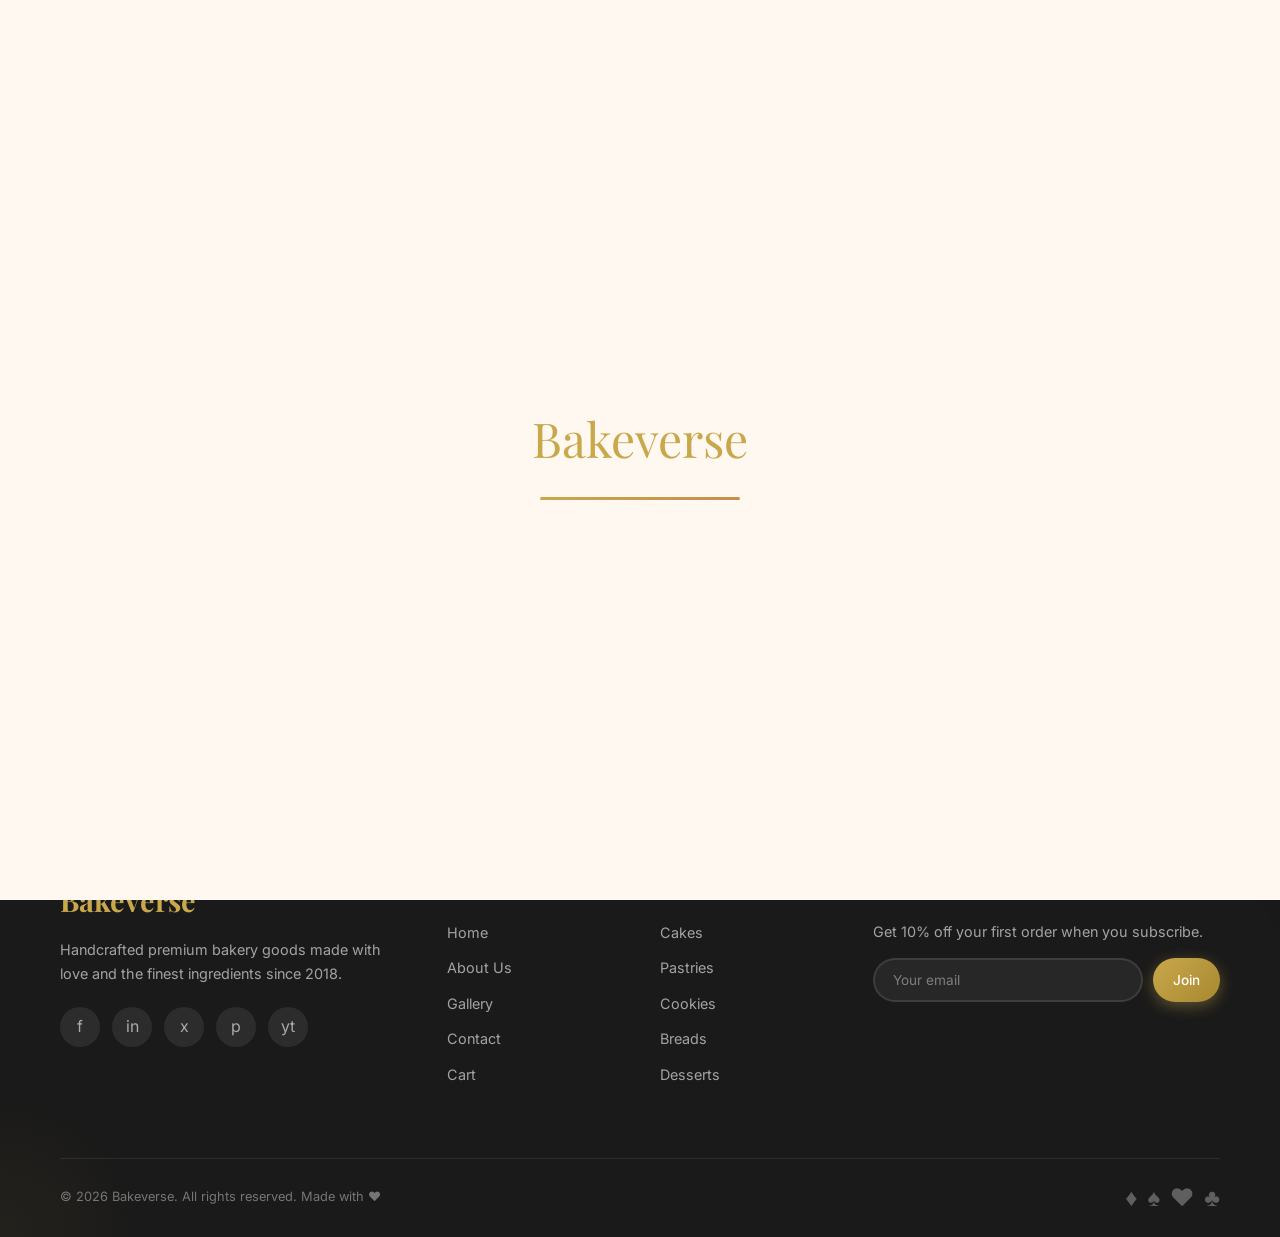
<file: cart.html>
<!DOCTYPE html>
<html lang="en" data-theme="light">
<head>
  <meta charset="UTF-8">
  <meta name="viewport" content="width=device-width, initial-scale=1.0">
  <title>Cart - Bakeverse Premium Bakery</title>
  <meta name="description" content="Review your orders at Bakeverse. Manage your cart, apply promo codes, and checkout.">
  <link rel="stylesheet" href="css/style.css">
  <link rel="icon" href="data:image/svg+xml,<svg xmlns=%22http://www.w3.org/2000/svg%22 viewBox=%220 0 100 100%22><text y=%22.9em%22 font-size=%2290%22>&#127856;</text></svg>">
</head>
<body>

<div class="loading-screen">
  <div class="loading-logo">Bakeverse</div>
  <div class="loading-bar"><div class="loading-bar-fill"></div></div>
</div>

<nav class="navbar" id="navbar">
  <div class="nav-container">
    <div class="nav-brand">
      <a href="index.html" class="nav-logo">Bake<span>verse</span></a>
    </div>
    <div class="nav-panel">
      <ul class="nav-links">
        <li><a href="index.html">Home</a></li>
        <li><a href="cakes.html">Cakes</a></li>
        <li><a href="pastries.html">Pastries</a></li>
        <li><a href="cookies.html">Cookies</a></li>
        <li><a href="breads.html">Breads</a></li>
        <li><a href="desserts.html">Desserts</a></li>
        <li><a href="about.html">About</a></li>
        <li><a href="gallery.html">Gallery</a></li>
        <li><a href="contact.html">Contact</a></li>
      </ul>
      <div class="nav-actions">
        <button class="nav-icon search-toggle" title="Search">&#128269;</button>
        <button class="nav-icon theme-toggle" title="Toggle theme">&#9728;</button>
        <button class="nav-icon cart-toggle" title="Cart">&#128722;<span class="cart-badge">0</span></button>
        <button class="hamburger"><span></span><span></span><span></span></button>
      </div>
      <div class="nav-indicator"></div>
    </div>
  </div>
</nav>

<div class="search-overlay">
  <div class="search-box">
    <input type="text" placeholder="Search products..." autocomplete="off">
    <div class="search-results"></div>
  </div>
</div>

<div class="cart-sidebar">
  <div class="modal-backdrop"></div>
  <div class="cart-sidebar-header">
    <h3>Your Cart</h3>
    <button class="cart-sidebar-close">&#10005;</button>
  </div>
  <div class="cart-sidebar-items"></div>
  <div class="cart-sidebar-footer">
    <div class="cart-sidebar-total"><span>Total</span><span>$0</span></div>
    <a href="cart.html" class="btn btn-primary" style="width:100%;justify-content:center;">View Cart</a>
  </div>
</div>

<section class="cart-page">
  <div class="container">
    <h1 class="reveal">Your <span>Shopping Cart</span></h1>
    <div class="cart-layout">
      <div>
        <div class="cart-items"></div>
      </div>
      <div>
        <div class="cart-summary glass reveal">
          <h3>Order Summary</h3>
          <div class="summary-row"><span>Subtotal</span><span class="subtotal-val">$0</span></div>
          <div class="summary-row"><span>Discount</span><span class="discount-val">$0</span></div>
          <div class="summary-row"><span>Shipping</span><span>Free</span></div>
          <div class="summary-row total"><span>Total</span><span class="total-val">$0</span></div>
          <div class="promo-section">
            <input type="text" class="promo-input" placeholder="Promo code">
            <button class="btn btn-outline btn-sm promo-apply">Apply</button>
          </div>
          <p class="promo-msg">Try code: BAKE10</p>
          <button class="btn btn-primary btn-lg checkout-btn" style="width:100%;justify-content:center;margin-top:15px;">Proceed to Checkout</button>
        </div>
      </div>
    </div>
  </div>
</section>

<footer class="footer">
  <div class="container">
    <div class="footer-grid">
      <div class="footer-brand">
        <h3>Bakeverse</h3>
        <p>Handcrafted premium bakery goods made with love and the finest ingredients since 2018.</p>
        <div class="footer-social">
          <a href="#" title="Facebook">f</a>
          <a href="#" title="Instagram">in</a>
          <a href="#" title="Twitter">x</a>
          <a href="#" title="Pinterest">p</a>
          <a href="#" title="YouTube">yt</a>
        </div>
      </div>
      <div>
        <h4>Quick Links</h4>
        <ul class="footer-links">
          <li><a href="index.html">Home</a></li>
          <li><a href="about.html">About Us</a></li>
          <li><a href="gallery.html">Gallery</a></li>
          <li><a href="contact.html">Contact</a></li>
          <li><a href="cart.html">Cart</a></li>
        </ul>
      </div>
      <div>
        <h4>Categories</h4>
        <ul class="footer-links">
          <li><a href="cakes.html">Cakes</a></li>
          <li><a href="pastries.html">Pastries</a></li>
          <li><a href="cookies.html">Cookies</a></li>
          <li><a href="breads.html">Breads</a></li>
          <li><a href="desserts.html">Desserts</a></li>
        </ul>
      </div>
      <div class="footer-newsletter">
        <h4>Newsletter</h4>
        <p>Get 10% off your first order when you subscribe.</p>
        <form class="newsletter-form" onsubmit="event.preventDefault();showToastMsg('Subscribed!','success')">
          <input type="email" placeholder="Your email">
          <button type="submit" class="btn btn-primary btn-sm">Join</button>
        </form>
      </div>
    </div>
    <div class="footer-bottom">
      <p>&copy; 2026 Bakeverse. All rights reserved. Made with &#9829;</p>
      <div class="footer-payments"><span>&#9830;</span><span>&#9824;</span><span>&#9829;</span><span>&#9827;</span></div>
    </div>
  </div>
</footer>

<button class="scroll-top" title="Scroll to top">&#8593;</button>
<a href="https://wa.me/1234567890" class="whatsapp-btn" target="_blank" title="Order via WhatsApp">&#128172;</a>

<script src="js/script.js"></script>
</body>
</html>
</file>
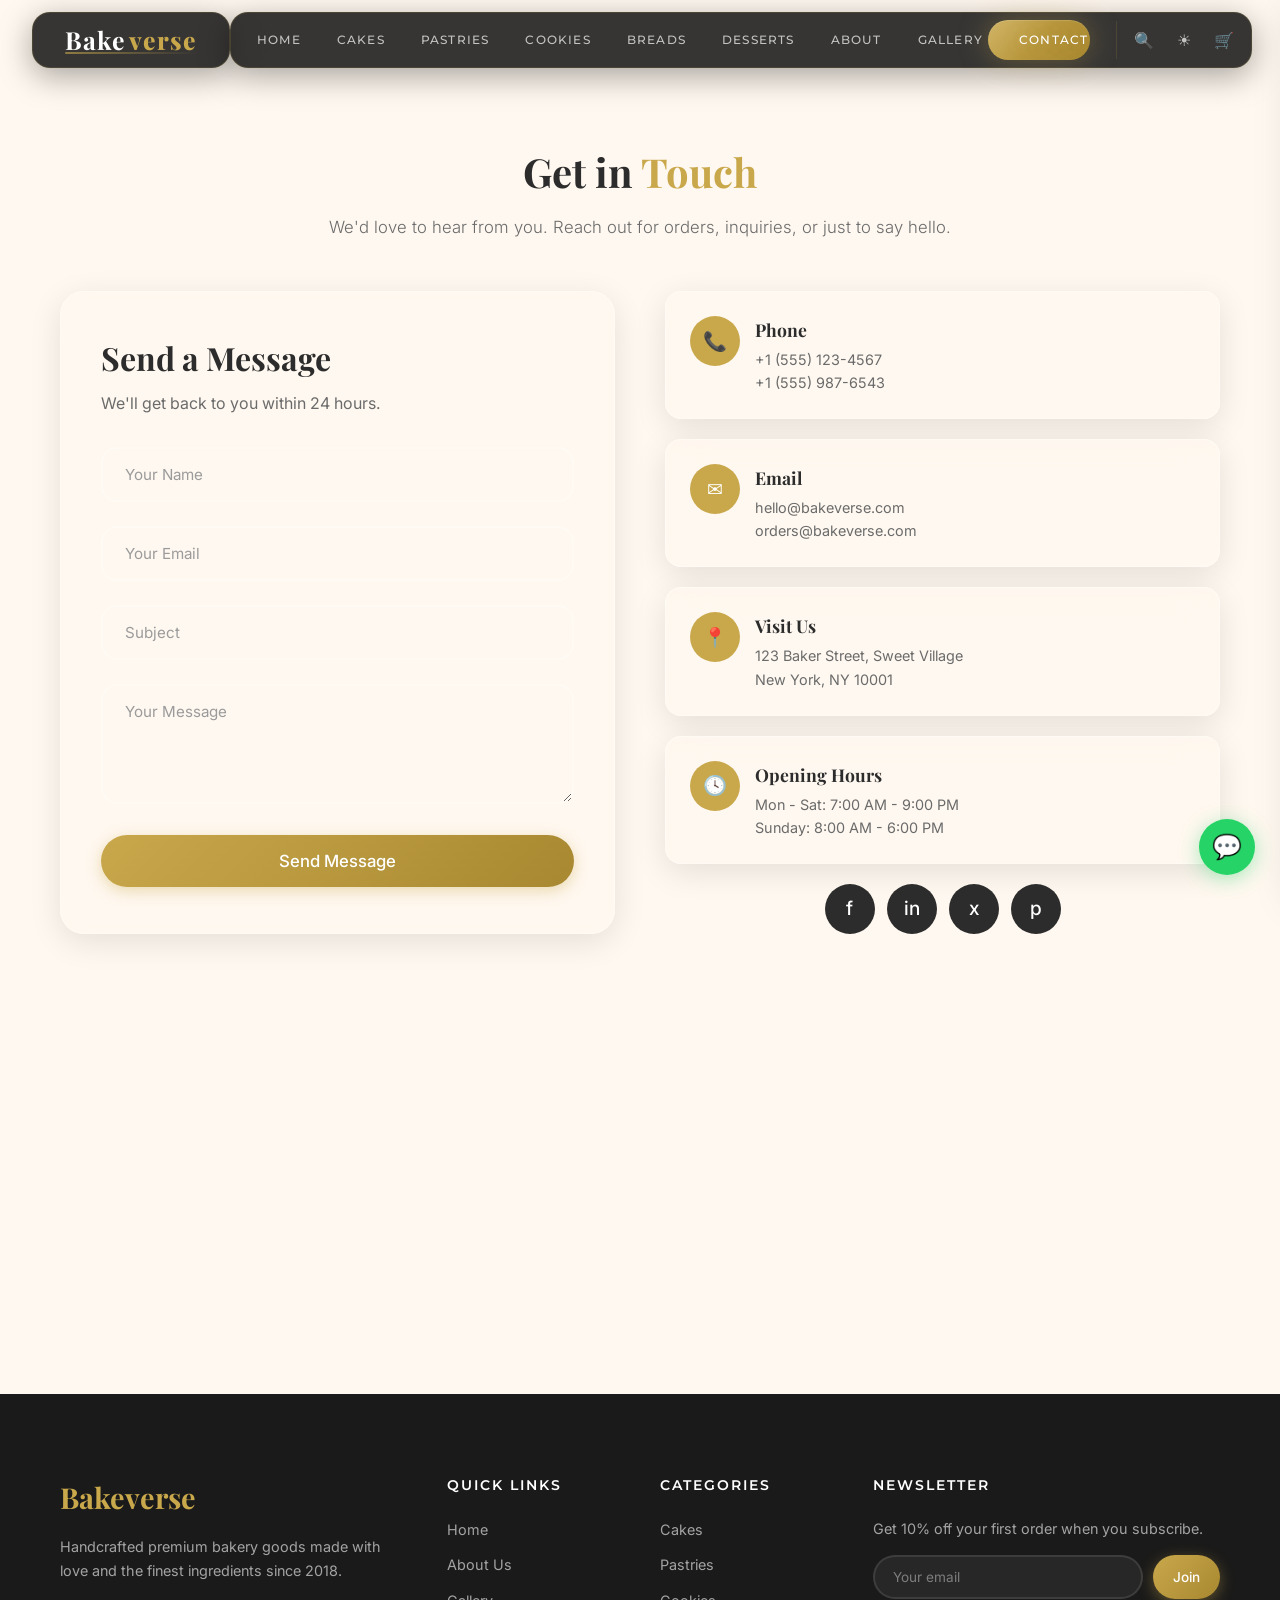
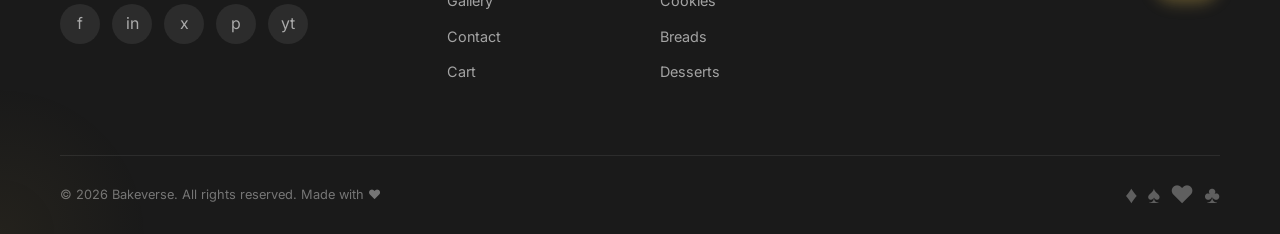
<file: contact.html>
<!DOCTYPE html>
<html lang="en" data-theme="light">
<head>
  <meta charset="UTF-8">
  <meta name="viewport" content="width=device-width, initial-scale=1.0">
  <title>Contact Us - Bakeverse Premium Bakery</title>
  <meta name="description" content="Get in touch with Bakeverse. Visit our bakery, call us, or send a message. We'd love to hear from you.">
  <link rel="stylesheet" href="css/style.css">
  <link rel="icon" href="data:image/svg+xml,<svg xmlns=%22http://www.w3.org/2000/svg%22 viewBox=%220 0 100 100%22><text y=%22.9em%22 font-size=%2290%22>&#127856;</text></svg>">
</head>
<body>

<div class="loading-screen">
  <div class="loading-logo">Bakeverse</div>
  <div class="loading-bar"><div class="loading-bar-fill"></div></div>
</div>

<nav class="navbar" id="navbar">
  <div class="nav-container">
    <div class="nav-brand">
      <a href="index.html" class="nav-logo">Bake<span>verse</span></a>
    </div>
    <div class="nav-panel">
      <ul class="nav-links">
        <li><a href="index.html">Home</a></li>
        <li><a href="cakes.html">Cakes</a></li>
        <li><a href="pastries.html">Pastries</a></li>
        <li><a href="cookies.html">Cookies</a></li>
        <li><a href="breads.html">Breads</a></li>
        <li><a href="desserts.html">Desserts</a></li>
        <li><a href="about.html">About</a></li>
        <li><a href="gallery.html">Gallery</a></li>
        <li><a href="contact.html" class="active">Contact</a></li>
      </ul>
      <div class="nav-actions">
        <button class="nav-icon search-toggle" title="Search">&#128269;</button>
        <button class="nav-icon theme-toggle" title="Toggle theme">&#9728;</button>
        <button class="nav-icon cart-toggle" title="Cart">&#128722;<span class="cart-badge">0</span></button>
        <button class="hamburger"><span></span><span></span><span></span></button>
      </div>
      <div class="nav-indicator"></div>
    </div>
  </div>
</nav>

<div class="search-overlay">
  <div class="search-box">
    <input type="text" placeholder="Search products..." autocomplete="off">
    <div class="search-results"></div>
  </div>
</div>

<div class="cart-sidebar">
  <div class="modal-backdrop"></div>
  <div class="cart-sidebar-header">
    <h3>Your Cart</h3>
    <button class="cart-sidebar-close">&#10005;</button>
  </div>
  <div class="cart-sidebar-items"></div>
  <div class="cart-sidebar-footer">
    <div class="cart-sidebar-total"><span>Total</span><span>$0</span></div>
    <a href="cart.html" class="btn btn-primary" style="width:100%;justify-content:center;">View Cart</a>
  </div>
</div>

<section class="contact-section">
  <div class="container">
    <h1 class="section-title reveal">Get in <span>Touch</span></h1>
    <p class="section-subtitle reveal">We'd love to hear from you. Reach out for orders, inquiries, or just to say hello.</p>

    <div class="contact-grid">
      <div class="contact-form-card glass reveal">
        <h2>Send a Message</h2>
        <p>We'll get back to you within 24 hours.</p>
        <form>
          <div class="form-group">
            <input type="text" id="name" placeholder=" " required>
            <label for="name">Your Name</label>
          </div>
          <div class="form-group">
            <input type="email" id="email" placeholder=" " required>
            <label for="email">Your Email</label>
          </div>
          <div class="form-group">
            <input type="text" id="subject" placeholder=" " required>
            <label for="subject">Subject</label>
          </div>
          <div class="form-group">
            <textarea id="message" placeholder=" " required></textarea>
            <label for="message">Your Message</label>
          </div>
          <button type="submit" class="btn btn-primary btn-lg" style="width:100%;justify-content:center;">Send Message</button>
        </form>
      </div>

      <div>
        <div class="contact-info-grid">
          <div class="contact-info-card glass reveal">
            <div class="contact-info-icon">&#128222;</div>
            <div>
              <h4>Phone</h4>
              <p>+1 (555) 123-4567</p>
              <p>+1 (555) 987-6543</p>
            </div>
          </div>
          <div class="contact-info-card glass reveal">
            <div class="contact-info-icon">&#9993;</div>
            <div>
              <h4>Email</h4>
              <p>hello@bakeverse.com</p>
              <p>orders@bakeverse.com</p>
            </div>
          </div>
          <div class="contact-info-card glass reveal">
            <div class="contact-info-icon">&#128205;</div>
            <div>
              <h4>Visit Us</h4>
              <p>123 Baker Street, Sweet Village</p>
              <p>New York, NY 10001</p>
            </div>
          </div>
          <div class="contact-info-card glass reveal">
            <div class="contact-info-icon">&#128339;</div>
            <div>
              <h4>Opening Hours</h4>
              <p>Mon - Sat: 7:00 AM - 9:00 PM</p>
              <p>Sunday: 8:00 AM - 6:00 PM</p>
            </div>
          </div>
        </div>
        <div style="display:flex;gap:12px;margin-top:20px;justify-content:center;">
          <a href="#" class="btn btn-dark" style="border-radius:50%;width:50px;height:50px;padding:0;justify-content:center;font-size:1.2rem;">f</a>
          <a href="#" class="btn btn-dark" style="border-radius:50%;width:50px;height:50px;padding:0;justify-content:center;font-size:1.2rem;">in</a>
          <a href="#" class="btn btn-dark" style="border-radius:50%;width:50px;height:50px;padding:0;justify-content:center;font-size:1.2rem;">x</a>
          <a href="#" class="btn btn-dark" style="border-radius:50%;width:50px;height:50px;padding:0;justify-content:center;font-size:1.2rem;">p</a>
        </div>
      </div>
    </div>

    <div class="contact-map reveal">
      <iframe src="https://www.google.com/maps/embed?pb=!1m18!1m12!1m3!1d193595.15828160974!2d-74.11976397304646!3d40.69766374859224!2m3!1f0!2f0!3f0!3m2!1i1024!2i768!4f13.1!3m3!1m2!1s0x89c24fa5d33f083b%3A0xc80b8f06e177fe62!2sNew+York%2C+NY!5e0!3m2!1sen!2sus!4v1" loading="lazy" referrerpolicy="no-referrer-when-downgrade"></iframe>
    </div>
  </div>
</section>

<footer class="footer">
  <div class="container">
    <div class="footer-grid">
      <div class="footer-brand">
        <h3>Bakeverse</h3>
        <p>Handcrafted premium bakery goods made with love and the finest ingredients since 2018.</p>
        <div class="footer-social">
          <a href="#" title="Facebook">f</a>
          <a href="#" title="Instagram">in</a>
          <a href="#" title="Twitter">x</a>
          <a href="#" title="Pinterest">p</a>
          <a href="#" title="YouTube">yt</a>
        </div>
      </div>
      <div>
        <h4>Quick Links</h4>
        <ul class="footer-links">
          <li><a href="index.html">Home</a></li>
          <li><a href="about.html">About Us</a></li>
          <li><a href="gallery.html">Gallery</a></li>
          <li><a href="contact.html">Contact</a></li>
          <li><a href="cart.html">Cart</a></li>
        </ul>
      </div>
      <div>
        <h4>Categories</h4>
        <ul class="footer-links">
          <li><a href="cakes.html">Cakes</a></li>
          <li><a href="pastries.html">Pastries</a></li>
          <li><a href="cookies.html">Cookies</a></li>
          <li><a href="breads.html">Breads</a></li>
          <li><a href="desserts.html">Desserts</a></li>
        </ul>
      </div>
      <div class="footer-newsletter">
        <h4>Newsletter</h4>
        <p>Get 10% off your first order when you subscribe.</p>
        <form class="newsletter-form" onsubmit="event.preventDefault();showToastMsg('Subscribed!','success')">
          <input type="email" placeholder="Your email">
          <button type="submit" class="btn btn-primary btn-sm">Join</button>
        </form>
      </div>
    </div>
    <div class="footer-bottom">
      <p>&copy; 2026 Bakeverse. All rights reserved. Made with &#9829;</p>
      <div class="footer-payments"><span>&#9830;</span><span>&#9824;</span><span>&#9829;</span><span>&#9827;</span></div>
    </div>
  </div>
</footer>

<button class="scroll-top" title="Scroll to top">&#8593;</button>
<a href="https://wa.me/1234567890" class="whatsapp-btn" target="_blank" title="Order via WhatsApp">&#128172;</a>

<script src="js/script.js"></script>
</body>
</html>
</file>
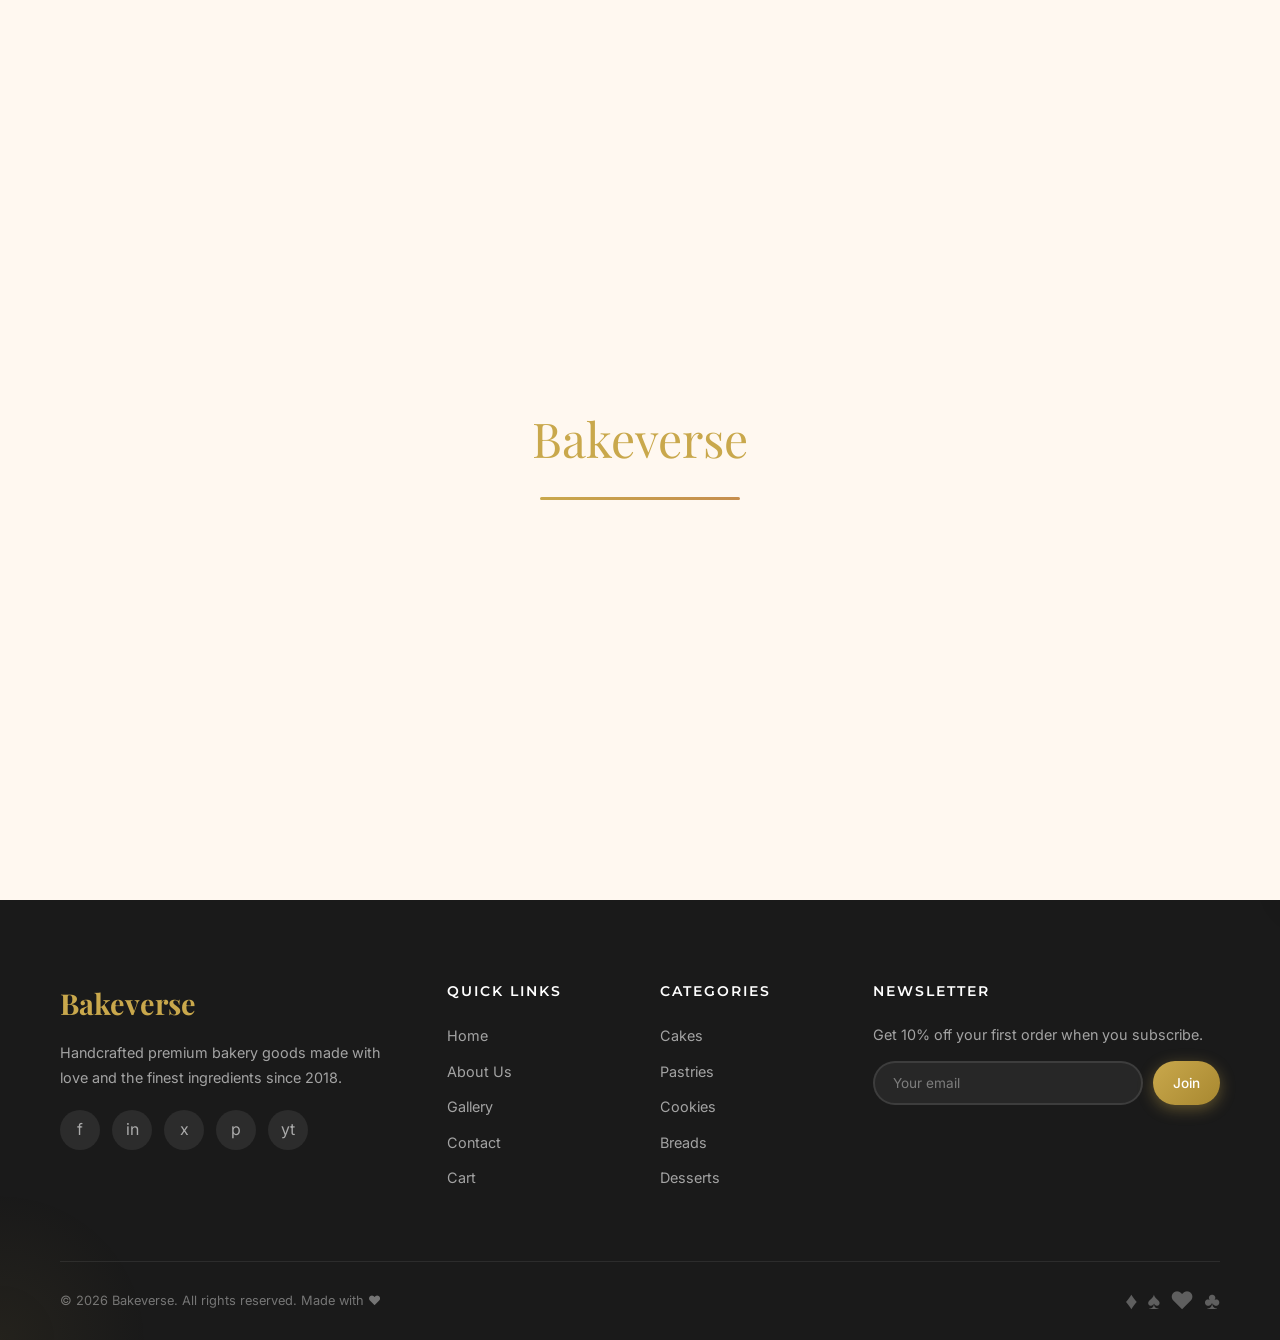
<file: product-detail.html>
﻿<!DOCTYPE html>
<html lang="en" data-theme="light">
<head>
  <meta charset="UTF-8">
  <meta name="viewport" content="width=device-width, initial-scale=1.0">
  <title>Product - Bakeverse Premium Bakery</title>
  <meta name="description" content="Premium bakery product details at Bakeverse.">
  <link rel="stylesheet" href="css/style.css">
  <link rel="icon" href="data:image/svg+xml,<svg xmlns=%22http://www.w3.org/2000/svg%22 viewBox=%220 0 100 100%22><text y=%22.9em%22 font-size=%2290%22>&#127856;</text></svg>">
</head>
<body>

<div class="loading-screen">
  <div class="loading-logo">Bakeverse</div>
  <div class="loading-bar"><div class="loading-bar-fill"></div></div>
</div>

<nav class="navbar" id="navbar">
  <div class="nav-container">
    <div class="nav-brand">
      <a href="index.html" class="nav-logo">Bake<span>verse</span></a>
    </div>
    <div class="nav-panel">
      <ul class="nav-links">
        <li><a href="index.html">Home</a></li>
        <li><a href="cakes.html">Cakes</a></li>
        <li><a href="pastries.html">Pastries</a></li>
        <li><a href="cookies.html">Cookies</a></li>
        <li><a href="breads.html">Breads</a></li>
        <li><a href="desserts.html">Desserts</a></li>
        <li><a href="about.html">About</a></li>
        <li><a href="gallery.html">Gallery</a></li>
        <li><a href="contact.html">Contact</a></li>
      </ul>
      <div class="nav-actions">
        <button class="nav-icon search-toggle" title="Search">&#128269;</button>
        <button class="nav-icon theme-toggle" title="Toggle theme">&#9728;</button>
        <button class="nav-icon cart-toggle" title="Cart">&#128722;<span class="cart-badge">0</span></button>
        <button class="hamburger"><span></span><span></span><span></span></button>
      </div>
      <div class="nav-indicator"></div>
    </div>
  </div>
</nav>

<div class="search-overlay">
  <div class="search-box">
    <input type="text" placeholder="Search products..." autocomplete="off">
    <div class="search-results"></div>
  </div>
</div>

<div class="cart-sidebar">
  <div class="modal-backdrop"></div>
  <div class="cart-sidebar-header">
    <h3>Your Cart</h3>
    <button class="cart-sidebar-close">&#10005;</button>
  </div>
  <div class="cart-sidebar-items"></div>
  <div class="cart-sidebar-footer">
    <div class="cart-sidebar-total"><span>Total</span><span></span></div>
    <a href="cart.html" class="btn btn-primary" style="width:100%;justify-content:center;">View Cart</a>
  </div>
</div>

<section class="product-detail-page">
  <div class="container" id="productDetailContainer"></div>
</section>

<footer class="footer">
  <div class="container">
    <div class="footer-grid">
      <div class="footer-brand">
        <h3>Bakeverse</h3>
        <p>Handcrafted premium bakery goods made with love and the finest ingredients since 2018.</p>
        <div class="footer-social">
          <a href="#" title="Facebook">f</a>
          <a href="#" title="Instagram">in</a>
          <a href="#" title="Twitter">x</a>
          <a href="#" title="Pinterest">p</a>
          <a href="#" title="YouTube">yt</a>
        </div>
      </div>
      <div>
        <h4>Quick Links</h4>
        <ul class="footer-links">
          <li><a href="index.html">Home</a></li>
          <li><a href="about.html">About Us</a></li>
          <li><a href="gallery.html">Gallery</a></li>
          <li><a href="contact.html">Contact</a></li>
          <li><a href="cart.html">Cart</a></li>
        </ul>
      </div>
      <div>
        <h4>Categories</h4>
        <ul class="footer-links">
          <li><a href="cakes.html">Cakes</a></li>
          <li><a href="pastries.html">Pastries</a></li>
          <li><a href="cookies.html">Cookies</a></li>
          <li><a href="breads.html">Breads</a></li>
          <li><a href="desserts.html">Desserts</a></li>
        </ul>
      </div>
      <div class="footer-newsletter">
        <h4>Newsletter</h4>
        <p>Get 10% off your first order when you subscribe.</p>
        <form class="newsletter-form" onsubmit="event.preventDefault();showToastMsg('Subscribed!','success')">
          <input type="email" placeholder="Your email">
          <button type="submit" class="btn btn-primary btn-sm">Join</button>
        </form>
      </div>
    </div>
    <div class="footer-bottom">
      <p>&copy; 2026 Bakeverse. All rights reserved. Made with &#9829;</p>
      <div class="footer-payments"><span>&#9830;</span><span>&#9824;</span><span>&#9829;</span><span>&#9827;</span></div>
    </div>
  </div>
</footer>

<button class="scroll-top" title="Scroll to top">&#8593;</button>
<a href="https://wa.me/1234567890" class="whatsapp-btn" target="_blank" title="Order via WhatsApp">&#128172;</a>

<script src="js/script.js"></script>
</body>
</html>
</file>
<file: css/style.css>
@import url('https://fonts.googleapis.com/css2?family=Playfair+Display:ital,wght@0,400;0,500;0,600;0,700;0,800;1,400;1,500&family=Inter:wght@300;400;500;600;700&family=Poppins:wght@300;400;500;600;700&family=Montserrat:wght@300;400;500;600;700&display=swap');

:root {
  --cream: #FFF8F0;
  --cream-dark: #F5EDE3;
  --beige: #F0E0C8;
  --beige-dark: #E0C8A8;
  --brown: #5C3A21;
  --brown-light: #7A5230;
  --brown-dark: #3E2515;
  --gold: #C9A84C;
  --gold-light: #D4BA6A;
  --gold-dark: #A88830;
  --caramel: #C68E4E;
  --caramel-light: #D4A36A;
  --pink: #F4C2C2;
  --pink-light: #FADADD;
  --pink-dark: #E8A0A0;
  --charcoal: #2C2C2C;
  --charcoal-light: #3D3D3D;
  --charcoal-dark: #1A1A1A;
  --white: #FFFFFF;
  --black: #0A0A0A;
  --bg: var(--cream);
  --bg-alt: var(--cream-dark);
  --text: var(--charcoal);
  --text-light: #6B6B6B;
  --text-muted: #9B9B9B;
  --glass-bg: rgba(255, 248, 240, 0.7);
  --glass-border: rgba(255, 255, 255, 0.3);
  --glass-shadow: 0 8px 32px rgba(0, 0, 0, 0.1);
  --card-shadow: 0 4px 20px rgba(0, 0, 0, 0.08);
  --card-shadow-hover: 0 12px 40px rgba(0, 0, 0, 0.15);
  --shadow-sm: 0 2px 8px rgba(0, 0, 0, 0.06);
  --shadow-md: 0 4px 20px rgba(0, 0, 0, 0.1);
  --shadow-lg: 0 8px 40px rgba(0, 0, 0, 0.12);
  --shadow-glow: 0 0 30px rgba(201, 168, 76, 0.3);
  --radius-sm: 8px;
  --radius-md: 16px;
  --radius-lg: 24px;
  --radius-xl: 32px;
  --font-heading: 'Playfair Display', serif;
  --font-subheading: 'Poppins', sans-serif;
  --font-body: 'Inter', sans-serif;
  --font-alt: 'Montserrat', sans-serif;
  --transition: 0.3s cubic-bezier(0.4, 0, 0.2, 1);
  --transition-slow: 0.5s cubic-bezier(0.4, 0, 0.2, 1);
  --transition-bounce: 0.5s cubic-bezier(0.68, -0.55, 0.265, 1.55);
  --nav-height: 80px;
  --nav-pill-height: 56px;
  --nav-pill-radius: 18px;
  --nav-pill-bg: rgba(10, 10, 10, 0.82);
  --nav-pill-border: 1px solid rgba(201, 168, 76, 0.15);
  --nav-pill-shadow: 0 8px 32px rgba(0, 0, 0, 0.35), 0 0 0 1px rgba(201, 168, 76, 0.04);
  --nav-pill-shadow-scrolled: 0 12px 48px rgba(0, 0, 0, 0.5), 0 0 0 1px rgba(201, 168, 76, 0.08);
  --nav-text: rgba(255, 255, 255, 0.7);
  --nav-text-hover: rgba(255, 255, 255, 0.95);
  --nav-indicator-bg: linear-gradient(135deg, var(--gold), var(--gold-dark));
  --nav-indicator-shadow: 0 0 30px rgba(201, 168, 76, 0.35), inset 0 1px 0 rgba(255, 255, 255, 0.12);
  --section-padding: 100px 0;
  --container-width: 1200px;
}

[data-theme="dark"] {
  --bg: #1A1A1A;
  --bg-alt: #222222;
  --text: #F0EDE8;
  --text-light: #B8B4AE;
  --text-muted: #7A7874;
  --glass-bg: rgba(26, 26, 26, 0.8);
  --glass-border: rgba(255, 255, 255, 0.08);
  --glass-shadow: 0 8px 32px rgba(0, 0, 0, 0.4);
  --card-shadow: 0 4px 20px rgba(0, 0, 0, 0.3);
  --card-shadow-hover: 0 12px 40px rgba(0, 0, 0, 0.5);
  --shadow-sm: 0 2px 8px rgba(0, 0, 0, 0.2);
  --shadow-md: 0 4px 20px rgba(0, 0, 0, 0.3);
  --shadow-lg: 0 8px 40px rgba(0, 0, 0, 0.4);
  --nav-pill-bg: rgba(8, 8, 8, 0.92);
  --nav-pill-border: 1px solid rgba(201, 168, 76, 0.2);
}

.cursor-glow {
  position: fixed;
  pointer-events: none;
  width: 300px;
  height: 300px;
  border-radius: 50%;
  background: radial-gradient(circle, rgba(201,168,76,0.06) 0%, transparent 70%);
  transform: translate(-50%, -50%);
  z-index: 9999;
  transition: left 0.15s ease-out, top 0.15s ease-out;
}

*, *::before, *::after {
  margin: 0;
  padding: 0;
  box-sizing: border-box;
}

html {
  scroll-behavior: smooth;
  font-size: 16px;
}

body {
  font-family: var(--font-body);
  background-color: var(--bg);
  color: var(--text);
  line-height: 1.6;
  overflow-x: hidden;
  transition: background-color var(--transition-slow), color var(--transition-slow);
}

a {
  text-decoration: none;
  color: inherit;
}

img {
  max-width: 100%;
  height: auto;
  display: block;
}

ul { list-style: none; }

.container {
  max-width: var(--container-width);
  margin: 0 auto;
  padding: 0 20px;
}

.section {
  padding: var(--section-padding);
}

.section-title {
  font-family: var(--font-heading);
  font-size: 2.5rem;
  font-weight: 700;
  text-align: center;
  margin-bottom: 10px;
  color: var(--text);
}

.section-subtitle {
  text-align: center;
  color: var(--text-light);
  font-size: 1.05rem;
  margin-bottom: 50px;
  font-weight: 300;
}

.section-title span {
  color: var(--gold);
}

.text-center { text-align: center; }

.glass {
  background: var(--glass-bg);
  backdrop-filter: blur(20px);
  -webkit-backdrop-filter: blur(20px);
  border: 1px solid var(--glass-border);
  border-radius: var(--radius-md);
  box-shadow: var(--glass-shadow);
}

.btn {
  display: inline-flex;
  align-items: center;
  gap: 8px;
  padding: 12px 28px;
  border: none;
  border-radius: 50px;
  font-family: var(--font-body);
  font-weight: 500;
  font-size: 0.95rem;
  cursor: pointer;
  transition: var(--transition);
  position: relative;
  overflow: hidden;
}

.btn-primary {
  background: linear-gradient(135deg, var(--gold), var(--gold-dark));
  color: var(--white);
  box-shadow: 0 4px 15px rgba(201, 168, 76, 0.4);
}

.btn-primary:hover {
  transform: translateY(-2px);
  box-shadow: var(--shadow-glow);
}

.btn-secondary {
  background: transparent;
  color: var(--white);
  border: 2px solid var(--gold);
}

.btn-secondary:hover {
  background: var(--gold);
  color: var(--white);
}

.btn-outline {
  background: transparent;
  color: var(--gold);
  border: 2px solid var(--gold);
}

.btn-outline:hover {
  background: var(--gold);
  color: var(--white);
}

.btn-dark {
  background: var(--charcoal);
  color: var(--white);
}

.btn-dark:hover {
  background: var(--charcoal-light);
  transform: translateY(-2px);
}

.btn-sm {
  padding: 8px 20px;
  font-size: 0.85rem;
}

.btn-lg {
  padding: 16px 36px;
  font-size: 1.05rem;
}

.loading-screen {
  position: fixed;
  top: 0;
  left: 0;
  width: 100%;
  height: 100%;
  background: var(--bg);
  display: flex;
  flex-direction: column;
  align-items: center;
  justify-content: center;
  z-index: 99999;
  transition: opacity 0.6s ease, visibility 0.6s ease;
}

.loading-screen.hidden {
  opacity: 0;
  visibility: hidden;
}

.loading-logo {
  font-family: var(--font-heading);
  font-size: 3rem;
  color: var(--gold);
  margin-bottom: 20px;
  animation: pulse 1.5s infinite;
}

.loading-bar {
  width: 200px;
  height: 3px;
  background: var(--beige);
  border-radius: 10px;
  overflow: hidden;
}

.loading-bar-fill {
  height: 100%;
  width: 0%;
  background: linear-gradient(90deg, var(--gold), var(--caramel));
  animation: loadBar 1.5s ease forwards;
}

@keyframes loadBar {
  to { width: 100%; }
}

@keyframes pulse {
  0%, 100% { opacity: 1; transform: scale(1); }
  50% { opacity: 0.7; transform: scale(1.05); }
}

@keyframes goldGlow {
  0%, 100% { box-shadow: var(--nav-indicator-shadow); }
  50% { box-shadow: 0 0 40px rgba(201, 168, 76, 0.5), 0 0 60px rgba(201, 168, 76, 0.15), inset 0 1px 0 rgba(255, 255, 255, 0.12); }
}

/* ===== ULTRA-PREMIUM LUXURY NAVBAR ===== */
.navbar {
  position: fixed;
  top: 0;
  left: 0;
  width: 100%;
  height: var(--nav-height);
  z-index: 1000;
  display: flex;
  align-items: center;
  background: transparent;
  transition: var(--transition);
}

.nav-container {
  max-width: 1400px;
  margin: 0 auto;
  padding: 0 32px;
  width: 100%;
  display: flex;
  align-items: center;
  justify-content: space-between;
  height: 100%;
}

/* Shared pill — identical styling for both floating containers */
.nav-brand,
.nav-panel {
  height: var(--nav-pill-height);
  background: var(--nav-pill-bg);
  backdrop-filter: blur(28px);
  -webkit-backdrop-filter: blur(28px);
  border: var(--nav-pill-border);
  border-radius: var(--nav-pill-radius);
  box-shadow: var(--nav-pill-shadow);
  transition: background 0.5s ease, box-shadow 0.5s ease, border-color 0.5s ease;
  display: flex;
  align-items: center;
}

.navbar.scrolled .nav-brand,
.navbar.scrolled .nav-panel {
  background: rgba(5, 5, 5, 0.93);
  border-color: rgba(201, 168, 76, 0.28);
  box-shadow: var(--nav-pill-shadow-scrolled);
}

/* Left pill — logo only */
.nav-brand {
  padding: 0 32px;
  flex-shrink: 0;
  justify-content: center;
}

/* Right pill — links + actions */
.nav-panel {
  position: relative;
  padding: 0 8px;
  gap: 2px;
}

/* ===== LOGO ===== */
.nav-logo {
  font-family: var(--font-heading);
  font-size: 1.55rem;
  font-weight: 700;
  color: var(--white);
  display: flex;
  align-items: center;
  gap: 3px;
  line-height: 1;
  letter-spacing: 1px;
  position: relative;
}

.nav-logo::after {
  content: '';
  position: absolute;
  bottom: -2px;
  left: 0;
  width: 100%;
  height: 2px;
  background: linear-gradient(90deg, var(--gold), transparent);
  border-radius: 2px;
  opacity: 0.6;
}

.nav-logo span {
  color: var(--gold);
  font-weight: 800;
}

[data-theme="dark"] .nav-logo {
  color: var(--gold);
}

/* ===== SLIDING PILL INDICATOR ===== */
.nav-indicator {
  position: absolute;
  top: 50%;
  transform: translateY(-50%);
  height: 40px;
  border-radius: 999px;
  background: var(--nav-indicator-bg);
  box-shadow: var(--nav-indicator-shadow);
  z-index: 0;
  pointer-events: none;
  opacity: 0;
  transition: left 0.55s cubic-bezier(0.34, 1.56, 0.64, 1), width 0.55s cubic-bezier(0.34, 1.56, 0.64, 1), opacity 0.4s ease;
  animation: goldGlow 3s ease-in-out infinite;
}

.nav-indicator::after {
  content: '';
  position: absolute;
  inset: 0;
  border-radius: 999px;
  background: linear-gradient(135deg, rgba(255,255,255,0.15), transparent 50%);
  pointer-events: none;
}

/* ===== NAV LINKS ===== */
.nav-links {
  display: flex;
  align-items: center;
  gap: 0;
  position: relative;
  z-index: 1;
  height: 100%;
}

.nav-links li {
  height: 100%;
  display: flex;
  align-items: center;
}

.nav-links a {
  position: relative;
  z-index: 2;
  font-family: var(--font-alt);
  font-size: 0.75rem;
  font-weight: 500;
  color: var(--nav-text);
  text-transform: uppercase;
  letter-spacing: 1.2px;
  padding: 0 18px;
  height: 40px;
  display: flex;
  align-items: center;
  white-space: nowrap;
  transition: color 0.35s ease;
  border-radius: 999px;
}

.nav-links a:hover {
  color: var(--nav-text-hover);
}

.nav-links a.active {
  color: var(--white);
  text-shadow: 0 0 20px rgba(201, 168, 76, 0.35);
}

/* ===== NAV ACTIONS ===== */
.nav-actions {
  display: flex;
  align-items: center;
  gap: 2px;
  margin-left: 8px;
  padding-left: 8px;
  border-left: 1px solid rgba(201, 168, 76, 0.15);
  position: relative;
  z-index: 1;
}

.nav-icon {
  width: 38px;
  height: 38px;
  border-radius: 50%;
  display: flex;
  align-items: center;
  justify-content: center;
  cursor: pointer;
  transition: all 0.35s ease;
  background: transparent;
  border: none;
  color: var(--nav-text);
  font-size: 1rem;
  position: relative;
}

.nav-icon:hover {
  background: rgba(201, 168, 76, 0.12);
  color: var(--gold);
  transform: scale(1.05);
}

.nav-icon:active {
  transform: scale(0.95);
}

.cart-badge {
  position: absolute;
  top: -2px;
  right: -2px;
  width: 18px;
  height: 18px;
  background: linear-gradient(135deg, var(--gold), var(--gold-dark));
  color: var(--white);
  border-radius: 50%;
  font-size: 0.6rem;
  display: flex;
  align-items: center;
  justify-content: center;
  font-weight: 700;
  opacity: 0;
  transform: scale(0);
  transition: all 0.35s cubic-bezier(0.34, 1.56, 0.64, 1);
  box-shadow: 0 2px 8px rgba(201, 168, 76, 0.4);
}

.cart-badge.show {
  opacity: 1;
  transform: scale(1);
}

/* ===== HAMBURGER ===== */
.hamburger {
  display: none;
  flex-direction: column;
  gap: 5px;
  cursor: pointer;
  padding: 6px;
  background: none;
  border: none;
  margin-left: 4px;
  border-radius: 8px;
  transition: var(--transition);
}

.hamburger:hover {
  background: rgba(255, 255, 255, 0.05);
}

.hamburger span {
  display: block;
  width: 20px;
  height: 2px;
  background: var(--nav-text);
  border-radius: 2px;
  transition: all 0.35s ease;
  transform-origin: center;
}

.hamburger.active span:nth-child(1) {
  transform: rotate(45deg) translate(5px, 5px);
}

.hamburger.active span:nth-child(2) {
  opacity: 0;
  transform: scaleX(0);
}

.hamburger.active span:nth-child(3) {
  transform: rotate(-45deg) translate(5px, -5px);
}

.hero {
  min-height: 100vh;
  display: flex;
  align-items: center;
  justify-content: center;
  position: relative;
  overflow: hidden;
  background: linear-gradient(135deg, var(--charcoal-dark), var(--charcoal));
}

.hero-bg {
  position: absolute;
  top: 0;
  left: 0;
  width: 100%;
  height: 100%;
  object-fit: cover;
  opacity: 0.5;
}

.hero-overlay {
  position: absolute;
  top: 0;
  left: 0;
  width: 100%;
  height: 100%;
  background: linear-gradient(135deg, rgba(0,0,0,0.8) 0%, rgba(0,0,0,0.4) 50%, rgba(0,0,0,0.7) 100%);
}

.hero-particles {
  position: absolute;
  top: 0;
  left: 0;
  width: 100%;
  height: 100%;
  pointer-events: none;
  overflow: hidden;
}

.particle {
  position: absolute;
  width: 4px;
  height: 4px;
  background: var(--gold);
  border-radius: 50%;
  opacity: 0;
  animation: floatParticle 6s infinite;
}

@keyframes floatParticle {
  0% { opacity: 0; transform: translateY(100vh) scale(0); }
  20% { opacity: 0.6; }
  80% { opacity: 0.4; }
  100% { opacity: 0; transform: translateY(-10vh) scale(1); }
}

.hero-content {
  position: relative;
  z-index: 2;
  text-align: center;
  max-width: 850px;
  padding: 0 20px;
}

.hero-badge {
  display: inline-block;
  padding: 8px 24px;
  background: var(--glass-bg);
  backdrop-filter: blur(10px);
  border: 1px solid rgba(255,255,255,0.15);
  border-radius: 50px;
  color: var(--gold);
  font-family: var(--font-alt);
  font-size: 0.8rem;
  font-weight: 500;
  text-transform: uppercase;
  letter-spacing: 3px;
  margin-bottom: 30px;
  animation: fadeInUp 0.8s ease 0.2s backwards;
}

.hero-title {
  font-family: var(--font-heading);
  font-size: 4.5rem;
  font-weight: 700;
  color: var(--white);
  line-height: 1.15;
  margin-bottom: 20px;
  animation: fadeInUp 0.8s ease 0.4s backwards;
}

.hero-title span {
  color: var(--gold);
  font-style: italic;
}

.hero-subtitle {
  font-size: 1.15rem;
  color: rgba(255,255,255,0.7);
  margin-bottom: 40px;
  font-weight: 300;
  animation: fadeInUp 0.8s ease 0.6s backwards;
}

.hero-buttons {
  display: flex;
  gap: 16px;
  justify-content: center;
  flex-wrap: wrap;
  animation: fadeInUp 0.8s ease 0.8s backwards;
}

.scroll-indicator {
  position: absolute;
  bottom: 40px;
  left: 50%;
  transform: translateX(-50%);
  z-index: 2;
  display: flex;
  flex-direction: column;
  align-items: center;
  gap: 8px;
  color: rgba(255,255,255,0.5);
  font-size: 0.75rem;
  font-family: var(--font-alt);
  text-transform: uppercase;
  letter-spacing: 2px;
  animation: fadeInUp 0.8s ease 1.2s backwards;
}

.scroll-indicator .mouse {
  width: 24px;
  height: 38px;
  border: 2px solid rgba(255,255,255,0.4);
  border-radius: 12px;
  position: relative;
}

.scroll-indicator .mouse::after {
  content: '';
  position: absolute;
  top: 6px;
  left: 50%;
  transform: translateX(-50%);
  width: 3px;
  height: 10px;
  background: var(--gold);
  border-radius: 2px;
  animation: scrollMouse 2s infinite;
}

@keyframes scrollMouse {
  0% { opacity: 1; transform: translateX(-50%) translateY(0); }
  100% { opacity: 0; transform: translateX(-50%) translateY(15px); }
}

@keyframes fadeInUp {
  from { opacity: 0; transform: translateY(40px); }
  to { opacity: 1; transform: translateY(0); }
}

@keyframes fadeIn {
  from { opacity: 0; }
  to { opacity: 1; }
}

.categories-grid {
  display: grid;
  grid-template-columns: repeat(5, 1fr);
  gap: 20px;
}

.category-card {
  position: relative;
  border-radius: var(--radius-lg);
  overflow: hidden;
  height: 350px;
  cursor: pointer;
  transition: var(--transition-slow);
}

.category-card:hover {
  transform: translateY(-10px);
  box-shadow: var(--card-shadow-hover);
}

.category-card img {
  width: 100%;
  height: 100%;
  object-fit: cover;
  transition: var(--transition-slow);
}

.category-card:hover img {
  transform: scale(1.12);
}

.category-overlay {
  position: absolute;
  top: 0;
  left: 0;
  width: 100%;
  height: 100%;
  background: linear-gradient(to top, rgba(0,0,0,0.8) 0%, rgba(0,0,0,0.1) 60%, transparent 100%);
  display: flex;
  flex-direction: column;
  justify-content: flex-end;
  padding: 30px;
  transition: var(--transition);
}

.category-overlay h3 {
  font-family: var(--font-heading);
  font-size: 1.6rem;
  color: var(--white);
  margin-bottom: 5px;
}

.category-overlay p {
  color: rgba(255,255,255,0.7);
  font-size: 0.9rem;
  margin-bottom: 15px;
}

.category-overlay .btn {
  align-self: flex-start;
  opacity: 0;
  transform: translateY(10px);
  transition: var(--transition);
}

.category-card:hover .category-overlay .btn {
  opacity: 1;
  transform: translateY(0);
}

.products-grid {
  display: grid;
  grid-template-columns: repeat(3, 1fr);
  gap: 24px;
}

.product-card {
  background: var(--bg);
  border-radius: var(--radius-lg);
  overflow: hidden;
  box-shadow: var(--card-shadow);
  transition: var(--transition);
  border: 1px solid var(--glass-border);
}

.product-card:hover {
  transform: translateY(-8px);
  box-shadow: var(--card-shadow-hover);
}

.product-image {
  position: relative;
  height: 260px;
  overflow: hidden;
}

.product-image img {
  width: 100%;
  height: 100%;
  object-fit: cover;
  transition: var(--transition-slow);
}

.product-card:hover .product-image img {
  transform: scale(1.1);
}

.product-card:hover .quick-view {
  opacity: 1 !important;
}

.product-badge {
  position: absolute;
  top: 12px;
  left: 12px;
  padding: 4px 14px;
  background: var(--gold);
  color: var(--white);
  border-radius: 50px;
  font-size: 0.7rem;
  font-weight: 600;
  text-transform: uppercase;
  letter-spacing: 1px;
}

.product-wishlist {
  position: absolute;
  top: 12px;
  right: 12px;
  width: 36px;
  height: 36px;
  border-radius: 50%;
  background: rgba(255,255,255,0.9);
  border: none;
  display: flex;
  align-items: center;
  justify-content: center;
  cursor: pointer;
  font-size: 1rem;
  color: var(--text-light);
  transition: var(--transition);
  z-index: 2;
}

.product-wishlist:hover,
.product-wishlist.liked {
  color: #ff4757;
  transform: scale(1.15);
}

.product-info {
  padding: 20px;
}

.product-name {
  font-family: var(--font-heading);
  font-size: 1.2rem;
  font-weight: 600;
  margin-bottom: 6px;
}

.product-desc {
  color: var(--text-light);
  font-size: 0.85rem;
  margin-bottom: 12px;
  line-height: 1.5;
}

.product-footer {
  display: flex;
  align-items: center;
  justify-content: space-between;
}

.product-price {
  font-family: var(--font-heading);
  font-size: 1.3rem;
  font-weight: 700;
  color: var(--gold-dark);
}

.product-rating {
  display: flex;
  align-items: center;
  gap: 4px;
  color: var(--gold);
  font-size: 0.85rem;
}

.product-rating span {
  color: var(--text-light);
  margin-left: 2px;
}

.product-card .btn-sm {
  width: 100%;
  margin-top: 12px;
  justify-content: center;
}

.special-section {
  background: linear-gradient(135deg, var(--charcoal-dark), var(--brown-dark));
  padding: 80px 0;
  position: relative;
  overflow: hidden;
}

.special-section::before {
  content: '';
  position: absolute;
  top: -50%;
  left: -50%;
  width: 200%;
  height: 200%;
  background: radial-gradient(circle, rgba(201,168,76,0.05) 0%, transparent 70%);
  animation: rotateGlow 20s linear infinite;
}

@keyframes rotateGlow {
  from { transform: rotate(0deg); }
  to { transform: rotate(360deg); }
}

.special-content {
  display: flex;
  align-items: center;
  gap: 60px;
  position: relative;
  z-index: 1;
}

.special-image {
  flex: 1;
  border-radius: var(--radius-lg);
  overflow: hidden;
  box-shadow: var(--shadow-lg);
  height: 450px;
}

.special-image img {
  width: 100%;
  height: 100%;
  object-fit: cover;
}

.special-info {
  flex: 1;
}

.special-badge {
  display: inline-block;
  padding: 6px 18px;
  background: var(--gold);
  color: var(--white);
  border-radius: 50px;
  font-size: 0.75rem;
  font-weight: 600;
  text-transform: uppercase;
  letter-spacing: 2px;
  margin-bottom: 15px;
}

.special-info h2 {
  font-family: var(--font-heading);
  font-size: 2.5rem;
  color: var(--white);
  margin-bottom: 12px;
}

.special-info p {
  color: rgba(255,255,255,0.7);
  margin-bottom: 25px;
  font-size: 1rem;
}

.special-timer {
  display: flex;
  gap: 20px;
  margin-bottom: 25px;
}

.timer-item {
  text-align: center;
}

.timer-item .number {
  font-family: var(--font-heading);
  font-size: 2rem;
  font-weight: 700;
  color: var(--gold);
  display: block;
}

.timer-item .label {
  font-size: 0.7rem;
  color: rgba(255,255,255,0.5);
  text-transform: uppercase;
  letter-spacing: 1px;
}

.testimonials-grid {
  display: grid;
  grid-template-columns: repeat(3, 1fr);
  gap: 24px;
}

.testimonial-card {
  background: var(--glass-bg);
  backdrop-filter: blur(10px);
  border: 1px solid var(--glass-border);
  border-radius: var(--radius-lg);
  padding: 30px;
  text-align: center;
  transition: var(--transition);
}

.testimonial-card:hover {
  transform: translateY(-5px);
  box-shadow: var(--card-shadow-hover);
}

.testimonial-img {
  width: 70px;
  height: 70px;
  border-radius: 50%;
  object-fit: cover;
  margin: 0 auto 15px;
  border: 3px solid var(--gold);
}

.testimonial-name {
  font-family: var(--font-heading);
  font-weight: 600;
  font-size: 1.1rem;
  margin-bottom: 4px;
}

.testimonial-role {
  color: var(--text-light);
  font-size: 0.8rem;
  margin-bottom: 12px;
}

.testimonial-stars {
  color: var(--gold);
  margin-bottom: 12px;
  font-size: 0.9rem;
}

.testimonial-text {
  color: var(--text-light);
  font-size: 0.9rem;
  font-style: italic;
  line-height: 1.7;
}

.newsletter-section {
  background: linear-gradient(135deg, var(--brown), var(--charcoal));
  padding: 80px 0;
  position: relative;
  overflow: hidden;
}

.newsletter-content {
  text-align: center;
  position: relative;
  z-index: 1;
}

.newsletter-content h2 {
  font-family: var(--font-heading);
  font-size: 2.5rem;
  color: var(--white);
  margin-bottom: 10px;
}

.newsletter-content p {
  color: rgba(255,255,255,0.7);
  margin-bottom: 30px;
}

.newsletter-form {
  display: flex;
  max-width: 500px;
  margin: 0 auto;
  gap: 10px;
}

.newsletter-form input {
  flex: 1;
  padding: 16px 24px;
  border: 2px solid rgba(255,255,255,0.15);
  border-radius: 50px;
  background: rgba(255,255,255,0.08);
  color: var(--white);
  font-family: var(--font-body);
  font-size: 1rem;
  outline: none;
  transition: var(--transition);
}

.newsletter-form input::placeholder {
  color: rgba(255,255,255,0.4);
}

.newsletter-form input:focus {
  border-color: var(--gold);
  background: rgba(255,255,255,0.12);
}

.footer {
  background: var(--charcoal-dark);
  color: rgba(255,255,255,0.8);
  padding: 80px 0 0;
}

.footer-grid {
  display: grid;
  grid-template-columns: 2fr 1fr 1fr 2fr;
  gap: 40px;
  padding-bottom: 60px;
}

.footer-brand h3 {
  font-family: var(--font-heading);
  font-size: 1.8rem;
  color: var(--gold);
  margin-bottom: 15px;
}

.footer-brand p {
  font-size: 0.9rem;
  line-height: 1.7;
  color: rgba(255,255,255,0.6);
}

.footer h4 {
  font-family: var(--font-alt);
  font-size: 0.9rem;
  font-weight: 600;
  text-transform: uppercase;
  letter-spacing: 2px;
  color: var(--white);
  margin-bottom: 20px;
}

.footer-links li {
  margin-bottom: 10px;
}

.footer-links a {
  color: rgba(255,255,255,0.6);
  font-size: 0.9rem;
  transition: var(--transition);
}

.footer-links a:hover {
  color: var(--gold);
  padding-left: 5px;
}

.footer-newsletter p {
  margin-bottom: 15px;
  font-size: 0.9rem;
  color: rgba(255,255,255,0.6);
}

.footer-newsletter .newsletter-form input {
  background: rgba(255,255,255,0.06);
  border-color: rgba(255,255,255,0.1);
  padding: 12px 18px;
  font-size: 0.85rem;
}

.footer-newsletter .newsletter-form .btn {
  padding: 12px 20px;
}

.footer-social {
  display: flex;
  gap: 12px;
  margin-top: 20px;
}

.footer-social a {
  width: 40px;
  height: 40px;
  border-radius: 50%;
  background: rgba(255,255,255,0.08);
  display: flex;
  align-items: center;
  justify-content: center;
  color: rgba(255,255,255,0.6);
  transition: var(--transition);
  font-size: 1rem;
}

.footer-social a:hover {
  background: var(--gold);
  color: var(--white);
  transform: translateY(-3px);
}

.footer-bottom {
  border-top: 1px solid rgba(255,255,255,0.08);
  padding: 20px 0;
  display: flex;
  align-items: center;
  justify-content: space-between;
  flex-wrap: wrap;
  gap: 10px;
}

.footer-bottom p {
  font-size: 0.8rem;
  color: rgba(255,255,255,0.4);
}

.footer-payments {
  display: flex;
  gap: 10px;
  font-size: 1.5rem;
  color: rgba(255,255,255,0.3);
}

.modal {
  position: fixed;
  top: 0;
  left: 0;
  width: 100%;
  height: 100%;
  z-index: 9999;
  display: flex;
  align-items: center;
  justify-content: center;
  padding: 20px;
  opacity: 0;
  visibility: hidden;
  transition: var(--transition);
}

.modal.active {
  opacity: 1;
  visibility: visible;
}

.modal-backdrop {
  position: absolute;
  top: 0;
  left: 0;
  width: 100%;
  height: 100%;
  background: rgba(0,0,0,0.6);
  backdrop-filter: blur(10px);
}

.modal-content {
  position: relative;
  max-width: 700px;
  width: 100%;
  background: var(--bg);
  border-radius: var(--radius-lg);
  padding: 40px;
  display: flex;
  gap: 30px;
  transform: scale(0.9);
  transition: var(--transition);
  max-height: 90vh;
  overflow-y: auto;
}

.modal.active .modal-content {
  transform: scale(1);
}

.modal-close {
  position: absolute;
  top: 15px;
  right: 15px;
  width: 36px;
  height: 36px;
  border-radius: 50%;
  border: none;
  background: var(--glass-bg);
  cursor: pointer;
  display: flex;
  align-items: center;
  justify-content: center;
  font-size: 1.1rem;
  color: var(--text);
  transition: var(--transition);
}

.modal-close:hover {
  background: var(--gold);
  color: var(--white);
}

.modal-image {
  width: 300px;
  min-height: 350px;
  border-radius: var(--radius-md);
  object-fit: cover;
  flex-shrink: 0;
}

.modal-info {
  flex: 1;
}

.modal-info h2 {
  font-family: var(--font-heading);
  font-size: 1.8rem;
  margin-bottom: 10px;
}

.modal-info .rating {
  color: var(--gold);
  margin-bottom: 15px;
}

.modal-info .description {
  color: var(--text-light);
  line-height: 1.7;
  margin-bottom: 20px;
}

.modal-info .price {
  font-family: var(--font-heading);
  font-size: 1.8rem;
  font-weight: 700;
  color: var(--gold-dark);
  margin-bottom: 20px;
}

.cart-sidebar {
  position: fixed;
  top: 0;
  right: -420px;
  width: 400px;
  height: 100%;
  background: var(--bg);
  z-index: 9998;
  transition: right var(--transition-slow);
  box-shadow: -5px 0 40px rgba(0,0,0,0.15);
  display: flex;
  flex-direction: column;
}

.cart-sidebar.open {
  right: 0;
}

.cart-sidebar-header {
  display: flex;
  align-items: center;
  justify-content: space-between;
  padding: 20px 24px;
  border-bottom: 1px solid var(--glass-border);
}

.cart-sidebar-header h3 {
  font-family: var(--font-heading);
  font-size: 1.3rem;
}

.cart-sidebar-close {
  width: 36px;
  height: 36px;
  border-radius: 50%;
  border: none;
  background: var(--glass-bg);
  cursor: pointer;
  display: flex;
  align-items: center;
  justify-content: center;
  font-size: 1.1rem;
  color: var(--text);
  transition: var(--transition);
}

.cart-sidebar-close:hover {
  background: var(--gold);
  color: var(--white);
}

.cart-sidebar-items {
  flex: 1;
  overflow-y: auto;
  padding: 16px 24px;
}

.cart-sidebar-item {
  display: flex;
  align-items: center;
  gap: 12px;
  padding: 12px 0;
  border-bottom: 1px solid var(--glass-border);
}

.cart-sidebar-item img {
  width: 60px;
  height: 60px;
  border-radius: var(--radius-sm);
  object-fit: cover;
}

.cart-sidebar-item-info {
  flex: 1;
}

.cart-sidebar-item-info h4 {
  font-size: 0.9rem;
  font-weight: 600;
}

.cart-sidebar-item-info p {
  font-size: 0.85rem;
  color: var(--text-light);
}

.cart-sidebar-item-qty {
  display: flex;
  align-items: center;
  gap: 8px;
}

.cart-sidebar-item-qty button {
  width: 26px;
  height: 26px;
  border-radius: 50%;
  border: 1px solid var(--glass-border);
  background: var(--glass-bg);
  cursor: pointer;
  display: flex;
  align-items: center;
  justify-content: center;
  font-size: 0.8rem;
  transition: var(--transition);
}

.cart-sidebar-item-qty button:hover {
  background: var(--gold);
  color: var(--white);
  border-color: var(--gold);
}

.cart-sidebar-item-qty span {
  font-size: 0.9rem;
  font-weight: 600;
  min-width: 20px;
  text-align: center;
}

.cart-sidebar-footer {
  padding: 20px 24px;
  border-top: 1px solid var(--glass-border);
}

.cart-sidebar-total {
  display: flex;
  justify-content: space-between;
  font-weight: 600;
  font-size: 1.1rem;
  margin-bottom: 15px;
}

.scroll-top {
  position: fixed;
  bottom: 90px;
  right: 25px;
  width: 45px;
  height: 45px;
  border-radius: 50%;
  background: var(--gold);
  color: var(--white);
  border: none;
  cursor: pointer;
  display: flex;
  align-items: center;
  justify-content: center;
  font-size: 1.2rem;
  box-shadow: 0 4px 15px rgba(201,168,76,0.4);
  z-index: 999;
  opacity: 0;
  visibility: hidden;
  transform: translateY(20px);
  transition: var(--transition);
}

.scroll-top.show {
  opacity: 1;
  visibility: visible;
  transform: translateY(0);
}

.scroll-top:hover {
  transform: translateY(-3px);
  box-shadow: var(--shadow-glow);
}

.whatsapp-btn {
  position: fixed;
  bottom: 25px;
  right: 25px;
  width: 56px;
  height: 56px;
  border-radius: 50%;
  background: #25D366;
  color: var(--white);
  border: none;
  cursor: pointer;
  display: flex;
  align-items: center;
  justify-content: center;
  font-size: 1.5rem;
  box-shadow: 0 4px 20px rgba(37, 211, 102, 0.4);
  z-index: 999;
  transition: var(--transition);
  animation: pulse 2s infinite;
}

.whatsapp-btn:hover {
  transform: scale(1.1);
  box-shadow: 0 6px 30px rgba(37, 211, 102, 0.5);
}

.search-overlay {
  position: fixed;
  top: 0;
  left: 0;
  width: 100%;
  height: 100%;
  z-index: 9997;
  background: rgba(0,0,0,0.7);
  backdrop-filter: blur(10px);
  opacity: 0;
  visibility: hidden;
  transition: var(--transition);
  display: flex;
  align-items: flex-start;
  justify-content: center;
  padding-top: 120px;
}

.search-overlay.active {
  opacity: 1;
  visibility: visible;
}

.search-box {
  max-width: 600px;
  width: 90%;
}

.search-box input {
  width: 100%;
  padding: 20px 30px;
  border: 2px solid var(--gold);
  border-radius: 60px;
  background: var(--bg);
  font-family: var(--font-heading);
  font-size: 1.3rem;
  color: var(--text);
  outline: none;
}

.search-box input::placeholder {
  color: var(--text-muted);
}

.search-results {
  margin-top: 20px;
  max-height: 400px;
  overflow-y: auto;
}

.search-result-item {
  display: flex;
  align-items: center;
  gap: 15px;
  padding: 12px 20px;
  background: var(--glass-bg);
  border-radius: var(--radius-md);
  margin-bottom: 10px;
  cursor: pointer;
  transition: var(--transition);
}

.search-result-item:hover {
  background: var(--gold);
  color: var(--white);
}

.search-result-item img {
  width: 50px;
  height: 50px;
  border-radius: var(--radius-sm);
  object-fit: cover;
}

.search-result-item .info h4 {
  font-size: 0.95rem;
}

.search-result-item .info p {
  font-size: 0.8rem;
  color: var(--text-light);
}

.search-result-item:hover .info p {
  color: rgba(255,255,255,0.8);
}

.filter-bar {
  display: flex;
  align-items: center;
  justify-content: center;
  gap: 10px;
  flex-wrap: wrap;
  margin-bottom: 40px;
}

.filter-btn {
  padding: 8px 22px;
  border: 2px solid var(--gold);
  border-radius: 50px;
  background: transparent;
  color: var(--gold);
  font-family: var(--font-body);
  font-size: 0.85rem;
  font-weight: 500;
  cursor: pointer;
  transition: var(--transition);
}

.filter-btn:hover,
.filter-btn.active {
  background: var(--gold);
  color: var(--white);
}

.category-banner {
  height: 350px;
  display: flex;
  align-items: center;
  justify-content: center;
  text-align: center;
  position: relative;
  overflow: hidden;
  background: linear-gradient(135deg, var(--charcoal-dark), var(--brown-dark));
}

.category-banner img {
  position: absolute;
  top: 0;
  left: 0;
  width: 100%;
  height: 100%;
  object-fit: cover;
  opacity: 0.35;
}

.category-banner .overlay {
  position: absolute;
  top: 0;
  left: 0;
  width: 100%;
  height: 100%;
  background: linear-gradient(135deg, rgba(0,0,0,0.7), rgba(0,0,0,0.3));
}

.category-banner .content {
  position: relative;
  z-index: 1;
}

.category-banner h1 {
  font-family: var(--font-heading);
  font-size: 3.5rem;
  color: var(--white);
  margin-bottom: 10px;
}

.category-banner p {
  color: rgba(255,255,255,0.7);
  font-size: 1.1rem;
}

.search-bar-page {
  display: flex;
  max-width: 400px;
  margin: 0 auto 30px;
}

.search-bar-page input {
  flex: 1;
  padding: 12px 20px;
  border: 2px solid var(--glass-border);
  border-radius: 50px;
  background: var(--glass-bg);
  font-family: var(--font-body);
  font-size: 0.9rem;
  color: var(--text);
  outline: none;
  transition: var(--transition);
}

.search-bar-page input:focus {
  border-color: var(--gold);
}

.about-hero {
  text-align: center;
  padding: 140px 0 60px;
}

.about-hero h1 {
  font-family: var(--font-heading);
  font-size: 3.5rem;
  margin-bottom: 15px;
}

.about-hero h1 span {
  color: var(--gold);
}

.about-hero p {
  color: var(--text-light);
  font-size: 1.15rem;
  max-width: 650px;
  margin: 0 auto;
}

.about-story {
  display: flex;
  align-items: center;
  gap: 60px;
  margin: 60px 0;
}

.about-story-image {
  flex: 1;
  border-radius: var(--radius-lg);
  overflow: hidden;
  height: 450px;
}

.about-story-image img {
  width: 100%;
  height: 100%;
  object-fit: cover;
}

.about-story-text {
  flex: 1;
}

.about-story-text h2 {
  font-family: var(--font-heading);
  font-size: 2.2rem;
  margin-bottom: 15px;
}

.about-story-text h2 span {
  color: var(--gold);
}

.about-story-text p {
  color: var(--text-light);
  line-height: 1.8;
  margin-bottom: 15px;
}

.timeline {
  position: relative;
  padding: 40px 0;
}

.timeline::before {
  content: '';
  position: absolute;
  left: 50%;
  top: 0;
  bottom: 0;
  width: 2px;
  background: linear-gradient(to bottom, var(--gold), var(--caramel), var(--gold));
  transform: translateX(-50%);
}

.timeline-item {
  display: flex;
  align-items: flex-start;
  margin-bottom: 40px;
  position: relative;
}

.timeline-item:nth-child(odd) {
  flex-direction: row-reverse;
}

.timeline-content {
  width: 45%;
  background: var(--glass-bg);
  backdrop-filter: blur(10px);
  border: 1px solid var(--glass-border);
  border-radius: var(--radius-md);
  padding: 24px;
  transition: var(--transition);
}

.timeline-content:hover {
  transform: translateY(-5px);
  box-shadow: var(--card-shadow-hover);
}

.timeline-year {
  font-family: var(--font-heading);
  font-size: 1.5rem;
  font-weight: 700;
  color: var(--gold);
  margin-bottom: 5px;
}

.timeline-content h3 {
  font-size: 1.1rem;
  margin-bottom: 8px;
}

.timeline-content p {
  color: var(--text-light);
  font-size: 0.9rem;
  line-height: 1.6;
}

.timeline-dot {
  position: absolute;
  left: 50%;
  top: 20px;
  width: 16px;
  height: 16px;
  border-radius: 50%;
  background: var(--gold);
  border: 4px solid var(--bg);
  transform: translateX(-50%);
  z-index: 1;
}

.stats-grid {
  display: grid;
  grid-template-columns: repeat(4, 1fr);
  gap: 24px;
  margin: 60px 0;
}

.stat-card {
  text-align: center;
  padding: 30px 20px;
  background: var(--glass-bg);
  border: 1px solid var(--glass-border);
  border-radius: var(--radius-lg);
  transition: var(--transition);
}

.stat-card:hover {
  transform: translateY(-5px);
  box-shadow: var(--card-shadow-hover);
}

.stat-number {
  font-family: var(--font-heading);
  font-size: 2.5rem;
  font-weight: 700;
  color: var(--gold);
  display: block;
}

.stat-label {
  font-size: 0.9rem;
  color: var(--text-light);
  margin-top: 5px;
}

.philosophy-grid {
  display: grid;
  grid-template-columns: repeat(3, 1fr);
  gap: 24px;
  margin: 40px 0;
}

.philosophy-card {
  text-align: center;
  padding: 40px 30px;
  background: var(--glass-bg);
  border: 1px solid var(--glass-border);
  border-radius: var(--radius-lg);
  transition: var(--transition);
}

.philosophy-card:hover {
  transform: translateY(-5px);
  box-shadow: var(--card-shadow-hover);
}

.philosophy-icon {
  font-size: 2.5rem;
  margin-bottom: 15px;
  display: block;
}

.philosophy-card h3 {
  font-family: var(--font-heading);
  font-size: 1.3rem;
  margin-bottom: 10px;
}

.philosophy-card p {
  color: var(--text-light);
  font-size: 0.9rem;
  line-height: 1.6;
}

.contact-section {
  padding: 140px 0 60px;
}

.contact-grid {
  display: grid;
  grid-template-columns: 1fr 1fr;
  gap: 50px;
  margin-top: 40px;
}

.contact-form-card {
  background: var(--glass-bg);
  backdrop-filter: blur(10px);
  border: 1px solid var(--glass-border);
  border-radius: var(--radius-lg);
  padding: 40px;
}

.contact-form-card h2 {
  font-family: var(--font-heading);
  font-size: 2rem;
  margin-bottom: 8px;
}

.contact-form-card > p {
  color: var(--text-light);
  margin-bottom: 30px;
}

.form-group {
  position: relative;
  margin-bottom: 24px;
}

.form-group input,
.form-group textarea {
  width: 100%;
  padding: 16px 18px;
  border: 2px solid var(--glass-border);
  border-radius: var(--radius-md);
  background: transparent;
  font-family: var(--font-body);
  font-size: 0.95rem;
  color: var(--text);
  outline: none;
  transition: var(--transition);
}

.form-group textarea {
  min-height: 120px;
  resize: vertical;
}

.form-group input:focus,
.form-group textarea:focus {
  border-color: var(--gold);
}

.form-group label {
  position: absolute;
  top: 16px;
  left: 18px;
  color: var(--text-muted);
  font-size: 0.95rem;
  pointer-events: none;
  transition: var(--transition);
  background: var(--bg);
  padding: 0 6px;
}

.form-group input:focus ~ label,
.form-group textarea:focus ~ label,
.form-group input:not(:placeholder-shown) ~ label,
.form-group textarea:not(:placeholder-shown) ~ label {
  top: -10px;
  font-size: 0.8rem;
  color: var(--gold);
}

.contact-info-grid {
  display: grid;
  gap: 20px;
}

.contact-info-card {
  display: flex;
  align-items: flex-start;
  gap: 15px;
  padding: 24px;
  background: var(--glass-bg);
  border: 1px solid var(--glass-border);
  border-radius: var(--radius-md);
  transition: var(--transition);
}

.contact-info-card:hover {
  transform: translateY(-3px);
  box-shadow: var(--card-shadow-hover);
}

.contact-info-icon {
  width: 50px;
  height: 50px;
  border-radius: 50%;
  background: var(--gold);
  color: var(--white);
  display: flex;
  align-items: center;
  justify-content: center;
  flex-shrink: 0;
  font-size: 1.2rem;
}

.contact-info-card h4 {
  font-family: var(--font-heading);
  font-size: 1.1rem;
  margin-bottom: 4px;
}

.contact-info-card p {
  color: var(--text-light);
  font-size: 0.9rem;
}

.contact-map {
  border-radius: var(--radius-lg);
  overflow: hidden;
  margin-top: 50px;
  height: 350px;
}

.contact-map iframe {
  width: 100%;
  height: 100%;
  border: none;
}

.cart-page {
  padding: 140px 0 60px;
}

.cart-page h1 {
  font-family: var(--font-heading);
  font-size: 2.5rem;
  text-align: center;
  margin-bottom: 40px;
}

.cart-page h1 span {
  color: var(--gold);
}

.cart-layout {
  display: grid;
  grid-template-columns: 1.5fr 1fr;
  gap: 40px;
}

.cart-items {
  background: var(--glass-bg);
  border: 1px solid var(--glass-border);
  border-radius: var(--radius-lg);
  padding: 30px;
}

.cart-item {
  display: flex;
  align-items: center;
  gap: 20px;
  padding: 20px 0;
  border-bottom: 1px solid var(--glass-border);
}

.cart-item:last-child {
  border-bottom: none;
}

.cart-item img {
  width: 100px;
  height: 100px;
  border-radius: var(--radius-md);
  object-fit: cover;
}

.cart-item-info {
  flex: 1;
}

.cart-item-info h3 {
  font-family: var(--font-heading);
  font-size: 1.1rem;
  margin-bottom: 4px;
}

.cart-item-info p {
  color: var(--text-light);
  font-size: 0.85rem;
  margin-bottom: 8px;
}

.cart-item-price {
  font-weight: 600;
  color: var(--gold-dark);
}

.cart-item-qty {
  display: flex;
  align-items: center;
  gap: 10px;
}

.cart-item-qty button {
  width: 32px;
  height: 32px;
  border-radius: 50%;
  border: 1px solid var(--glass-border);
  background: var(--glass-bg);
  cursor: pointer;
  display: flex;
  align-items: center;
  justify-content: center;
  font-size: 1rem;
  transition: var(--transition);
}

.cart-item-qty button:hover {
  background: var(--gold);
  color: var(--white);
  border-color: var(--gold);
}

.cart-item-qty span {
  font-weight: 600;
  font-size: 1rem;
  min-width: 24px;
  text-align: center;
}

.cart-item-total {
  font-family: var(--font-heading);
  font-weight: 700;
  font-size: 1.2rem;
  min-width: 80px;
  text-align: right;
}

.cart-item-remove {
  width: 36px;
  height: 36px;
  border-radius: 50%;
  border: none;
  background: transparent;
  cursor: pointer;
  color: var(--text-muted);
  transition: var(--transition);
  font-size: 1rem;
}

.cart-item-remove:hover {
  background: #ff4757;
  color: var(--white);
}

.cart-summary {
  background: var(--glass-bg);
  border: 1px solid var(--glass-border);
  border-radius: var(--radius-lg);
  padding: 30px;
  height: fit-content;
}

.cart-summary h3 {
  font-family: var(--font-heading);
  font-size: 1.5rem;
  margin-bottom: 20px;
}

.summary-row {
  display: flex;
  justify-content: space-between;
  padding: 10px 0;
  font-size: 0.95rem;
}

.summary-row.total {
  font-weight: 700;
  font-size: 1.2rem;
  border-top: 2px solid var(--glass-border);
  padding-top: 15px;
  margin-top: 10px;
}

.promo-section {
  margin: 20px 0;
  display: flex;
  gap: 8px;
}

.promo-section input {
  flex: 1;
  padding: 12px 16px;
  border: 2px solid var(--glass-border);
  border-radius: 50px;
  background: transparent;
  font-family: var(--font-body);
  font-size: 0.85rem;
  color: var(--text);
  outline: none;
}

.promo-section input:focus {
  border-color: var(--gold);
}

.promo-msg {
  font-size: 0.8rem;
  margin-top: 5px;
}

.promo-msg.success {
  color: #2ecc71;
}

.promo-msg.error {
  color: #ff4757;
}

.gallery-grid {
  display: grid;
  grid-template-columns: repeat(3, 1fr);
  gap: 16px;
}

.gallery-item {
  border-radius: var(--radius-md);
  overflow: hidden;
  position: relative;
  cursor: pointer;
  height: 280px;
}

.gallery-item:nth-child(2),
.gallery-item:nth-child(5),
.gallery-item:nth-child(8) {
  height: 350px;
}

.gallery-item img {
  width: 100%;
  height: 100%;
  object-fit: cover;
  transition: var(--transition-slow);
}

.gallery-item:hover img {
  transform: scale(1.12);
}

.gallery-item .overlay {
  position: absolute;
  top: 0;
  left: 0;
  width: 100%;
  height: 100%;
  background: rgba(0,0,0,0.4);
  display: flex;
  align-items: center;
  justify-content: center;
  opacity: 0;
  transition: var(--transition);
}

.gallery-item:hover .overlay {
  opacity: 1;
}

.gallery-item .overlay span {
  color: var(--white);
  font-size: 1.5rem;
}

.lightbox {
  position: fixed;
  top: 0;
  left: 0;
  width: 100%;
  height: 100%;
  z-index: 99999;
  background: rgba(0,0,0,0.95);
  display: flex;
  align-items: center;
  justify-content: center;
  opacity: 0;
  visibility: hidden;
  transition: var(--transition);
}

.lightbox.active {
  opacity: 1;
  visibility: visible;
}

.lightbox img {
  max-width: 90%;
  max-height: 85vh;
  border-radius: var(--radius-md);
  object-fit: contain;
}

.lightbox-close {
  position: absolute;
  top: 30px;
  right: 30px;
  width: 50px;
  height: 50px;
  border-radius: 50%;
  border: none;
  background: rgba(255,255,255,0.1);
  color: var(--white);
  font-size: 1.5rem;
  cursor: pointer;
  display: flex;
  align-items: center;
  justify-content: center;
  transition: var(--transition);
}

.lightbox-close:hover {
  background: rgba(255,255,255,0.2);
}

.quantity-anim {
  position: fixed;
  pointer-events: none;
  font-size: 1.2rem;
  z-index: 99999;
  animation: flyToCart 0.8s ease forwards;
}

@keyframes flyToCart {
  0% { opacity: 1; transform: scale(1) translateY(0); }
  100% { opacity: 0; transform: scale(0.3) translateY(-200px) translateX(100px); }
}

.reveal {
  opacity: 0;
  transform: translateY(40px);
  transition: opacity 0.8s ease, transform 0.8s ease;
}

.reveal.revealed {
  opacity: 1;
  transform: translateY(0);
}

.reveal-left {
  opacity: 0;
  transform: translateX(-60px);
  transition: opacity 0.8s ease, transform 0.8s ease;
}

.reveal-left.revealed {
  opacity: 1;
  transform: translateX(0);
}

.reveal-right {
  opacity: 0;
  transform: translateX(60px);
  transition: opacity 0.8s ease, transform 0.8s ease;
}

.reveal-right.revealed {
  opacity: 1;
  transform: translateX(0);
}

.toast {
  position: fixed;
  bottom: 30px;
  left: 50%;
  transform: translateX(-50%) translateY(100px);
  background: var(--charcoal);
  color: var(--white);
  padding: 14px 28px;
  border-radius: 50px;
  font-size: 0.9rem;
  font-weight: 500;
  z-index: 99999;
  opacity: 0;
  transition: all 0.4s ease;
  box-shadow: var(--shadow-lg);
  display: flex;
  align-items: center;
  gap: 10px;
}

.toast.show {
  opacity: 1;
  transform: translateX(-50%) translateY(0);
}

.toast.success {
  background: #2ecc71;
}

.toast.error {
  background: #ff4757;
}

.empty-state {
  text-align: center;
  padding: 60px 20px;
}

.empty-state .icon {
  font-size: 4rem;
  display: block;
  margin-bottom: 15px;
}

.empty-state h3 {
  font-family: var(--font-heading);
  font-size: 1.5rem;
  margin-bottom: 8px;
}

.empty-state p {
  color: var(--text-light);
  margin-bottom: 20px;
}

@media (max-width: 1200px) {
  .nav-container {
    padding: 0 20px;
  }
  .nav-links a {
    padding: 0 14px;
    font-size: 0.7rem;
    letter-spacing: 1px;
  }
  .categories-grid {
    grid-template-columns: repeat(3, 1fr);
  }
  .products-grid {
    grid-template-columns: repeat(2, 1fr);
  }
  .footer-grid {
    grid-template-columns: repeat(2, 1fr);
  }
  .gallery-grid {
    grid-template-columns: repeat(2, 1fr);
  }
  .about-story {
    flex-direction: column;
  }
  .about-story-image {
    height: 300px;
    width: 100%;
  }
}

@media (max-width: 992px) {
  :root {
    --nav-height: 70px;
    --nav-pill-height: 50px;
    --nav-pill-radius: 16px;
  }

  .nav-brand {
    padding: 0 22px;
  }
  .nav-brand .nav-logo {
    font-size: 1.3rem;
  }

  .nav-panel {
    padding: 0 6px;
  }

  .nav-indicator {
    display: none;
  }

  .nav-links {
    display: none;
    position: fixed;
    top: calc(var(--nav-height) + 12px);
    left: 20px;
    right: 20px;
    width: auto;
    background: var(--nav-pill-bg);
    backdrop-filter: blur(28px);
    -webkit-backdrop-filter: blur(28px);
    border: var(--nav-pill-border);
    border-radius: var(--nav-pill-radius);
    box-shadow: var(--nav-pill-shadow-scrolled);
    flex-direction: column;
    padding: 14px;
    gap: 4px;
    z-index: 1000;
    opacity: 0;
    visibility: hidden;
    transform: translateY(-12px);
    transition: opacity 0.35s ease, transform 0.35s ease, visibility 0.35s ease;
  }
  .nav-links.open {
    display: flex;
    opacity: 1;
    visibility: visible;
    transform: translateY(0);
  }
  .nav-links li {
    height: auto;
    width: 100%;
  }
  .nav-links a {
    width: 100%;
    justify-content: center;
    padding: 14px 16px;
    height: auto;
    font-size: 0.85rem;
  }
  .nav-links a.active {
    background: linear-gradient(135deg, var(--gold), var(--gold-dark));
    color: var(--white) !important;
    text-shadow: none;
  }

  .hamburger {
    display: flex;
  }

  .nav-icon {
    width: 32px;
    height: 32px;
    font-size: 0.9rem;
  }

  .hero-title {
    font-size: 3rem;
  }
  .categories-grid {
    grid-template-columns: repeat(2, 1fr);
  }
  .category-card {
    height: 280px;
  }
  .testimonials-grid {
    grid-template-columns: 1fr;
  }
  .special-content {
    flex-direction: column;
  }
  .special-image {
    height: 300px;
    width: 100%;
  }
  .contact-grid {
    grid-template-columns: 1fr;
  }
  .cart-layout {
    grid-template-columns: 1fr;
  }
  .modal-content {
    flex-direction: column;
  }
  .modal-image {
    width: 100%;
    min-height: 250px;
  }
  .stats-grid {
    grid-template-columns: repeat(2, 1fr);
  }
  .philosophy-grid {
    grid-template-columns: 1fr;
  }
  .timeline-content {
    width: 80%;
  }
  .timeline::before {
    left: 30px;
  }
  .timeline-dot {
    left: 30px;
  }
  .timeline-item:nth-child(odd) {
    flex-direction: row;
  }
}

@media (max-width: 768px) {
  .hero-title {
    font-size: 2.2rem;
  }
  .hero-subtitle {
    font-size: 1rem;
  }
  .section-title {
    font-size: 2rem;
  }
  .categories-grid {
    grid-template-columns: 1fr 1fr;
  }
  .products-grid {
    grid-template-columns: 1fr;
  }
  .category-card {
    height: 220px;
  }
  .footer-grid {
    grid-template-columns: 1fr;
  }
  .newsletter-form {
    flex-direction: column;
  }
  .gallery-grid {
    grid-template-columns: 1fr;
  }
  .gallery-item,
  .gallery-item:nth-child(2),
  .gallery-item:nth-child(5),
  .gallery-item:nth-child(8) {
    height: 250px;
  }
  .cart-item {
    flex-wrap: wrap;
  }
  .cart-item img {
    width: 80px;
    height: 80px;
  }
  .category-banner h1 {
    font-size: 2.2rem;
  }
  .about-hero h1 {
    font-size: 2.5rem;
  }
  .stats-grid {
    grid-template-columns: repeat(2, 1fr);
  }
  .cart-sidebar {
    width: 100%;
    right: -100%;
  }
  .nav-container {
    padding: 0 14px;
  }
  .nav-brand {
    padding: 0 18px;
  }
  .nav-brand .nav-logo {
    font-size: 1.15rem;
  }
  .nav-actions {
    margin-left: 4px;
    padding-left: 4px;
  }
  .nav-icon {
    width: 30px;
    height: 30px;
    font-size: 0.85rem;
  }
  .nav-links a {
    padding: 12px 14px;
    font-size: 0.8rem;
  }
}

@media (max-width: 576px) {
  .hero-buttons {
    flex-direction: column;
    align-items: center;
  }
  .categories-grid {
    grid-template-columns: 1fr;
  }
  .special-timer {
    gap: 15px;
  }
  .timer-item .number {
    font-size: 1.5rem;
  }
  .about-hero h1 {
    font-size: 2rem;
  }
}

/* ===== PRODUCT DETAIL PAGE ===== */
.product-detail-page {
  padding-top: calc(var(--nav-height) + 30px);
  min-height: 100vh;
  padding-bottom: 40px;
}

.pd-breadcrumb {
  display: flex;
  align-items: center;
  gap: 8px;
  padding: 20px 0 30px;
  font-size: 0.85rem;
  color: var(--text-light);
  font-family: var(--font-alt);
  flex-wrap: wrap;
}

.pd-breadcrumb a {
  color: var(--gold);
  transition: var(--transition);
  font-weight: 500;
}

.pd-breadcrumb a:hover {
  color: var(--gold-dark);
}

.pd-breadcrumb .sep {
  color: var(--text-muted);
  font-size: 0.8rem;
}

.pd-breadcrumb span:last-child {
  color: var(--text);
  font-weight: 500;
}

.pd-layout {
  display: grid;
  grid-template-columns: 1fr 1fr;
  gap: 50px;
  margin-bottom: 60px;
  align-items: start;
}

.pd-gallery {
  position: sticky;
  top: calc(var(--nav-height) + 30px);
  align-self: start;
}

.pd-gallery-main {
  position: relative;
  border-radius: var(--radius-lg);
  overflow: hidden;
  height: 520px;
  background: var(--bg-alt);
  box-shadow: var(--card-shadow);
}

.pd-gallery-main img {
  width: 100%;
  height: 100%;
  object-fit: cover;
  transition: opacity 0.35s ease;
}

.pd-gallery-nav {
  position: absolute;
  top: 50%;
  transform: translateY(-50%);
  width: 44px;
  height: 44px;
  border-radius: 50%;
  background: rgba(255,255,255,0.92);
  border: none;
  cursor: pointer;
  display: flex;
  align-items: center;
  justify-content: center;
  font-size: 1.2rem;
  color: var(--text);
  transition: var(--transition);
  opacity: 0;
  z-index: 2;
  box-shadow: var(--shadow-sm);
}

.pd-gallery-main:hover .pd-gallery-nav {
  opacity: 1;
}

.pd-gallery-nav:hover {
  background: var(--gold);
  color: var(--white);
  transform: translateY(-50%) scale(1.08);
}

.pd-gallery-prev { left: 15px; }
.pd-gallery-next { right: 15px; }

.pd-gallery-thumbs {
  display: flex;
  gap: 12px;
  margin-top: 16px;
  overflow-x: auto;
  padding-bottom: 6px;
}

.pd-gallery-thumbs::-webkit-scrollbar {
  height: 4px;
}

.pd-gallery-thumbs::-webkit-scrollbar-track {
  background: var(--bg-alt);
  border-radius: 4px;
}

.pd-gallery-thumbs::-webkit-scrollbar-thumb {
  background: var(--gold);
  border-radius: 4px;
}

.pd-thumb {
  width: 90px;
  height: 90px;
  border-radius: var(--radius-sm);
  object-fit: cover;
  cursor: pointer;
  transition: var(--transition);
  border: 3px solid transparent;
  flex-shrink: 0;
  opacity: 0.6;
  box-shadow: var(--shadow-sm);
}

.pd-thumb:hover {
  opacity: 0.85;
  transform: translateY(-2px);
}

.pd-thumb.active {
  border-color: var(--gold);
  opacity: 1;
  box-shadow: 0 0 0 1px var(--gold);
}

.pd-name {
  font-family: var(--font-heading);
  font-size: 2.5rem;
  font-weight: 700;
  margin-bottom: 14px;
  line-height: 1.2;
}

.pd-rating-row {
  display: flex;
  align-items: center;
  gap: 10px;
  margin-bottom: 16px;
  flex-wrap: wrap;
}

.pd-stars {
  color: var(--gold);
  font-size: 1.15rem;
  letter-spacing: 3px;
}

.pd-rating-num {
  font-weight: 700;
  font-size: 1.05rem;
  color: var(--text);
}

.pd-review-count {
  color: var(--text-light);
  font-size: 0.9rem;
}

.pd-price {
  font-family: var(--font-heading);
  font-size: 2.2rem;
  font-weight: 700;
  color: var(--gold-dark);
  margin-bottom: 16px;
}

.pd-availability {
  display: inline-flex;
  align-items: center;
  gap: 6px;
  padding: 7px 18px;
  border-radius: 50px;
  font-size: 0.85rem;
  font-weight: 500;
  margin-bottom: 22px;
}

.pd-availability.in-stock {
  background: rgba(46, 204, 113, 0.12);
  color: #27ae60;
  border: 1px solid rgba(46, 204, 113, 0.25);
}

.pd-availability.out-of-stock {
  background: rgba(255, 71, 87, 0.1);
  color: #ff4757;
  border: 1px solid rgba(255, 71, 87, 0.25);
}

.pd-desc {
  color: var(--text-light);
  line-height: 1.8;
  font-size: 1.05rem;
  margin-bottom: 28px;
}

.pd-ingredients {
  margin-bottom: 28px;
  padding: 22px 24px;
  background: var(--glass-bg);
  border-radius: var(--radius-md);
  border: 1px solid var(--glass-border);
}

.pd-ingredients h3 {
  font-family: var(--font-heading);
  font-size: 1.05rem;
  margin-bottom: 8px;
  color: var(--gold-dark);
  display: flex;
  align-items: center;
  gap: 8px;
}

.pd-ingredients h3::before {
  content: '\1F376';
}

.pd-ingredients p {
  color: var(--text-light);
  font-size: 0.9rem;
  line-height: 1.7;
}

.pd-option-group {
  margin-bottom: 28px;
}

.pd-option-group h3 {
  font-family: var(--font-heading);
  font-size: 1.05rem;
  margin-bottom: 12px;
  color: var(--gold-dark);
}

.pd-options {
  display: flex;
  flex-wrap: wrap;
  gap: 10px;
}

.pd-option-btn {
  padding: 11px 22px;
  border: 2px solid var(--glass-border);
  border-radius: 50px;
  background: transparent;
  color: var(--text);
  font-family: var(--font-body);
  font-size: 0.85rem;
  font-weight: 500;
  cursor: pointer;
  transition: var(--transition);
  text-align: center;
  line-height: 1.3;
}

.pd-option-btn small {
  display: block;
  font-size: 0.75rem;
  color: var(--gold-dark);
  font-weight: 600;
  margin-top: 3px;
}

.pd-option-btn:hover {
  border-color: var(--gold);
  color: var(--gold);
  transform: translateY(-1px);
}

.pd-option-btn.active {
  border-color: var(--gold);
  background: linear-gradient(135deg, var(--gold), var(--gold-dark));
  color: var(--white);
  box-shadow: 0 4px 15px rgba(201, 168, 76, 0.3);
}

.pd-option-btn.active small {
  color: rgba(255,255,255,0.9);
}

.pd-qty-group {
  margin-bottom: 28px;
}

.pd-qty-group h3 {
  font-family: var(--font-heading);
  font-size: 1.05rem;
  margin-bottom: 12px;
  color: var(--gold-dark);
}

.pd-qty {
  display: inline-flex;
  align-items: center;
  border: 2px solid var(--glass-border);
  border-radius: 50px;
  overflow: hidden;
  background: var(--bg);
}

.pd-qty-btn {
  width: 46px;
  height: 46px;
  border: none;
  background: transparent;
  color: var(--text);
  font-size: 1.3rem;
  cursor: pointer;
  transition: var(--transition);
  display: flex;
  align-items: center;
  justify-content: center;
}

.pd-qty-btn:hover {
  background: var(--gold);
  color: var(--white);
}

.pd-qty-input {
  width: 64px;
  height: 46px;
  border: none;
  border-left: 2px solid var(--glass-border);
  border-right: 2px solid var(--glass-border);
  text-align: center;
  font-family: var(--font-body);
  font-size: 1.1rem;
  font-weight: 600;
  color: var(--text);
  background: transparent;
  outline: none;
  -moz-appearance: textfield;
}

.pd-qty-input::-webkit-outer-spin-button,
.pd-qty-input::-webkit-inner-spin-button {
  -webkit-appearance: none;
  margin: 0;
}

.pd-actions {
  display: flex;
  gap: 15px;
  margin-bottom: 28px;
}

.pd-actions .btn {
  flex: 1;
  justify-content: center;
  padding: 16px 28px;
  font-size: 1rem;
}

.pd-delivery {
  display: flex;
  align-items: center;
  gap: 16px;
  padding: 22px 24px;
  background: var(--glass-bg);
  border-radius: var(--radius-md);
  border: 1px solid var(--glass-border);
  transition: var(--transition);
}

.pd-delivery:hover {
  box-shadow: var(--card-shadow-hover);
  transform: translateY(-2px);
}

.pd-delivery-icon {
  width: 52px;
  height: 52px;
  border-radius: 50%;
  background: linear-gradient(135deg, var(--gold), var(--gold-dark));
  color: var(--white);
  display: flex;
  align-items: center;
  justify-content: center;
  font-size: 1.4rem;
  flex-shrink: 0;
}

.pd-delivery-info strong {
  display: block;
  font-size: 0.95rem;
  margin-bottom: 3px;
  color: var(--text);
}

.pd-delivery-info p {
  color: var(--text-light);
  font-size: 0.85rem;
  line-height: 1.4;
}

.pd-delivery-note {
  color: var(--gold-dark) !important;
  font-weight: 600;
  font-size: 0.8rem !important;
  margin-top: 4px;
}

.pd-reviews-section {
  padding: 60px 0;
  border-top: 1px solid var(--glass-border);
}

.pd-reviews-summary {
  display: grid;
  grid-template-columns: 260px 1fr;
  gap: 40px;
  align-items: start;
  margin-top: 40px;
}

.pd-reviews-average {
  text-align: center;
  padding: 35px 25px;
  background: var(--glass-bg);
  border-radius: var(--radius-lg);
  border: 1px solid var(--glass-border);
}

.pd-avg-num {
  font-family: var(--font-heading);
  font-size: 3.5rem;
  font-weight: 700;
  color: var(--gold);
  display: block;
  line-height: 1;
}

.pd-avg-stars {
  display: block;
  color: var(--gold);
  font-size: 1.3rem;
  letter-spacing: 4px;
  margin: 12px 0 8px;
}

.pd-reviews-average > span:last-child {
  color: var(--text-light);
  font-size: 0.9rem;
}

.pd-reviews-list {
  background: var(--glass-bg);
  border-radius: var(--radius-lg);
  border: 1px solid var(--glass-border);
  overflow: hidden;
}

.pd-review-card {
  padding: 22px 24px;
  border-bottom: 1px solid var(--glass-border);
  transition: var(--transition);
}

.pd-review-card:last-child {
  border-bottom: none;
}

.pd-review-card:hover {
  background: rgba(201, 168, 76, 0.03);
  padding-left: 28px;
}

.pd-review-header {
  display: flex;
  justify-content: space-between;
  align-items: center;
  margin-bottom: 10px;
}

.pd-review-header strong {
  font-size: 0.95rem;
  font-family: var(--font-heading);
}

.pd-review-stars {
  color: var(--gold);
  font-size: 0.85rem;
  letter-spacing: 2px;
}

.pd-review-card p {
  color: var(--text-light);
  font-size: 0.9rem;
  line-height: 1.7;
  font-style: italic;
}

.pd-related-section {
  padding: 60px 0;
  border-top: 1px solid var(--glass-border);
}

.pd-related-grid {
  display: grid;
  grid-template-columns: repeat(4, 1fr);
  gap: 24px;
  margin-top: 40px;
}

@media (max-width: 1200px) {
  .pd-layout {
    gap: 35px;
  }
  .pd-gallery-main {
    height: 420px;
  }
  .pd-related-grid {
    grid-template-columns: repeat(2, 1fr);
  }
  .pd-name {
    font-size: 2.2rem;
  }
}

@media (max-width: 992px) {
  .pd-layout {
    grid-template-columns: 1fr;
    gap: 30px;
  }
  .pd-gallery {
    position: static;
  }
  .pd-gallery-main {
    height: 380px;
  }
  .pd-name {
    font-size: 2rem;
  }
  .pd-price {
    font-size: 1.8rem;
  }
  .pd-reviews-summary {
    grid-template-columns: 1fr;
    gap: 24px;
  }
  .pd-reviews-average {
    display: flex;
    align-items: center;
    gap: 24px;
    text-align: left;
    padding: 24px;
  }
  .pd-avg-num {
    font-size: 2.5rem;
  }
  .pd-avg-stars {
    margin: 0;
  }
  .pd-actions {
    flex-direction: column;
  }
  .pd-thumb {
    width: 75px;
    height: 75px;
  }
}

@media (max-width: 768px) {
  .pd-gallery-main {
    height: 300px;
  }
  .pd-name {
    font-size: 1.6rem;
  }
  .pd-price {
    font-size: 1.5rem;
  }
  .pd-related-grid {
    grid-template-columns: 1fr;
  }
  .pd-thumb {
    width: 64px;
    height: 64px;
  }
  .pd-breadcrumb {
    font-size: 0.85rem;
    padding: 15px 0 20px;
  }
  .pd-option-btn {
    padding: 9px 16px;
    font-size: 0.8rem;
  }
  .pd-actions .btn {
    padding: 14px 20px;
    font-size: 0.9rem;
  }
  .pd-reviews-summary {
    margin-top: 24px;
  }
}

@media (max-width: 576px) {
  .pd-gallery-main {
    height: 240px;
  }
  .pd-gallery-thumbs {
    gap: 8px;
  }
  .pd-thumb {
    width: 56px;
    height: 56px;
  }
  .pd-options {
    gap: 8px;
  }
  .pd-option-btn {
    padding: 8px 14px;
    font-size: 0.78rem;
  }
  .pd-delivery {
    flex-direction: column;
    text-align: center;
  }
  .pd-review-header {
    flex-direction: column;
    align-items: flex-start;
    gap: 4px;
  }
}
</file>
